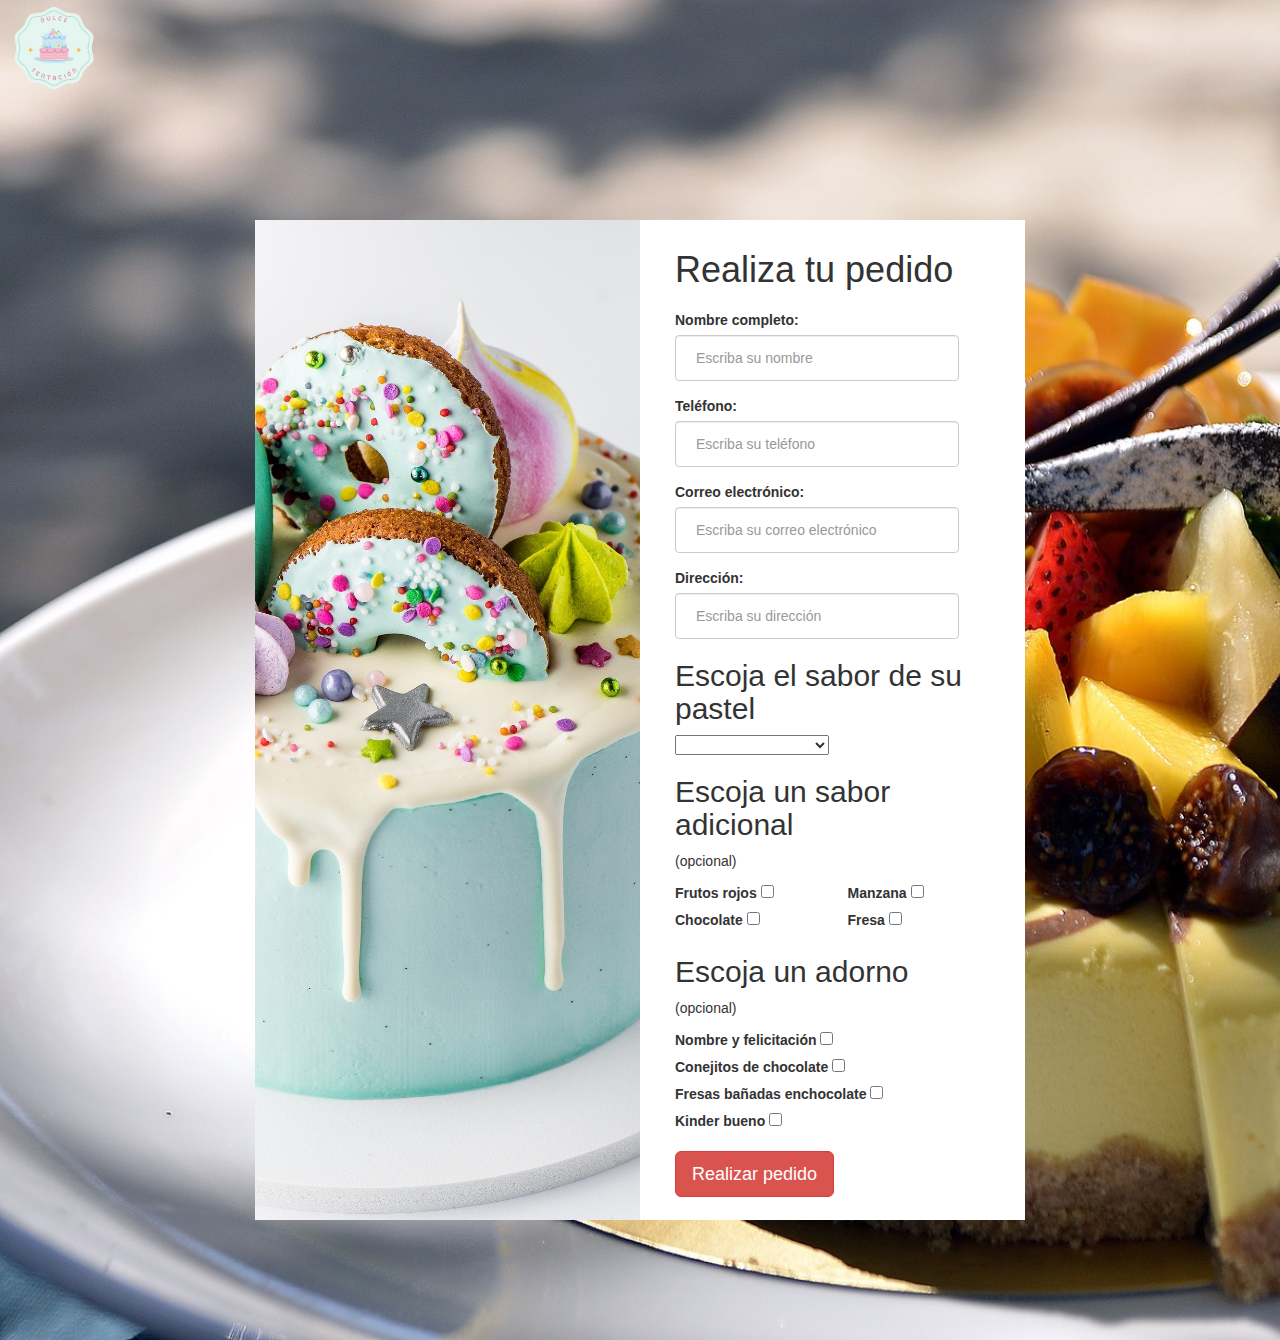
<file: pedidos/index.html>
<!DOCTYPE html>
<html>

<head>
    <!--FAV-ICON-->
    <link  rel="icon"   href="logo.png" type="image/png"/>
    <meta name="viewport" content="width=device-width, initial-scale=1">
    <meta charset="utf-8">
    <title>Pedidos</title>
    <link rel="stylesheet" href="http://maxcdn.bootstrapcdn.com/bootstrap/3.3.7/css/bootstrap.min.css">
    <link rel="stylesheet" type="text/css" href="styles.css">
</head>

<body>
    <div><a href="../index.html" ><img src="logo.png" width="100"></a>
    <div class="container" id="registration-form">
        <div class="image"></div>
        <div class="frm">
            <h1>Realiza tu pedido</h1>
            <form>
                <div class="form-group">
                    <label for="username">Nombre completo:</label>
                    <input type="text" class="form-control" id="username" placeholder="Escriba su nombre">
                </div>
                <div class="form-group">
                    <label for="phone">Teléfono:</label>
                    <input type="phone" class="form-control" id="phone" placeholder="Escriba su teléfono">
                </div>
                <div class="form-group">
                    <label for="email">Correo electrónico:</label>
                    <input type="email" class="form-control" id="email" placeholder="Escriba su correo electrónico">
                </div>
                <div class="form-group">
                    <label for="adress">Dirección:</label>
                    <input type="address" class="form-control" id="adress" placeholder="Escriba su dirección">
                </div>
                <div class="form-group">
                    <h2>Escoja el sabor de su pastel</h2> 
                    <select name="pastel">
                        <option value="0"></option>
                        <option value="1">Pastel de frutos rojos</option>
                        <option value="2">Pastel de chocolate</option>
                        <option value="3">Pastel de fresa</option>
                        <option value="4">Pay de manzana</option>
                    </select>
                </div>
                <div class="form-group">
                    <h2>Escoja un sabor adicional</h2>
                    <p>(opcional)</p>
                    <div class="row">
                    <div class="col-sm-6">
                        <label for="adress">Frutos rojos</label>
                        <input type="checkbox">
                        <label for="adress">Chocolate</label>
                        <input type="checkbox">
                    </div>
                    <div class="col-lg-4">
                        <label for="adress">Manzana</label>
                        <input type="checkbox">
                        <label for="adress">Fresa</label>
                        <input type="checkbox">
                    </div>
                    </div>
                </div>
                <div class="form-group">
                    <h2>Escoja un adorno</h2> 
                    <p>(opcional)</p>
                    <div class="row">
                    <div class="col-sm-8">
                        <label for="adress">Nombre y felicitación</label>
                        <input type="checkbox">
                        <label for="adress">Conejitos de chocolate</label>
                        <input type="checkbox">
                        </div>
                        <div class="col-sm-10">
                        <label for="adress">Fresas bañadas enchocolate</label>
                        <input type="checkbox">
                        <label for="adress">Kinder bueno</label>
                        <input type="checkbox">
                        </div>
                    </div>
                </div>
                <div class="form-group">
                    <button type="submit" class="btn btn-danger btn-lg">Realizar pedido</button>
                </div>
            </form>
        </div>
    </div>
</body>

</html>
</file>
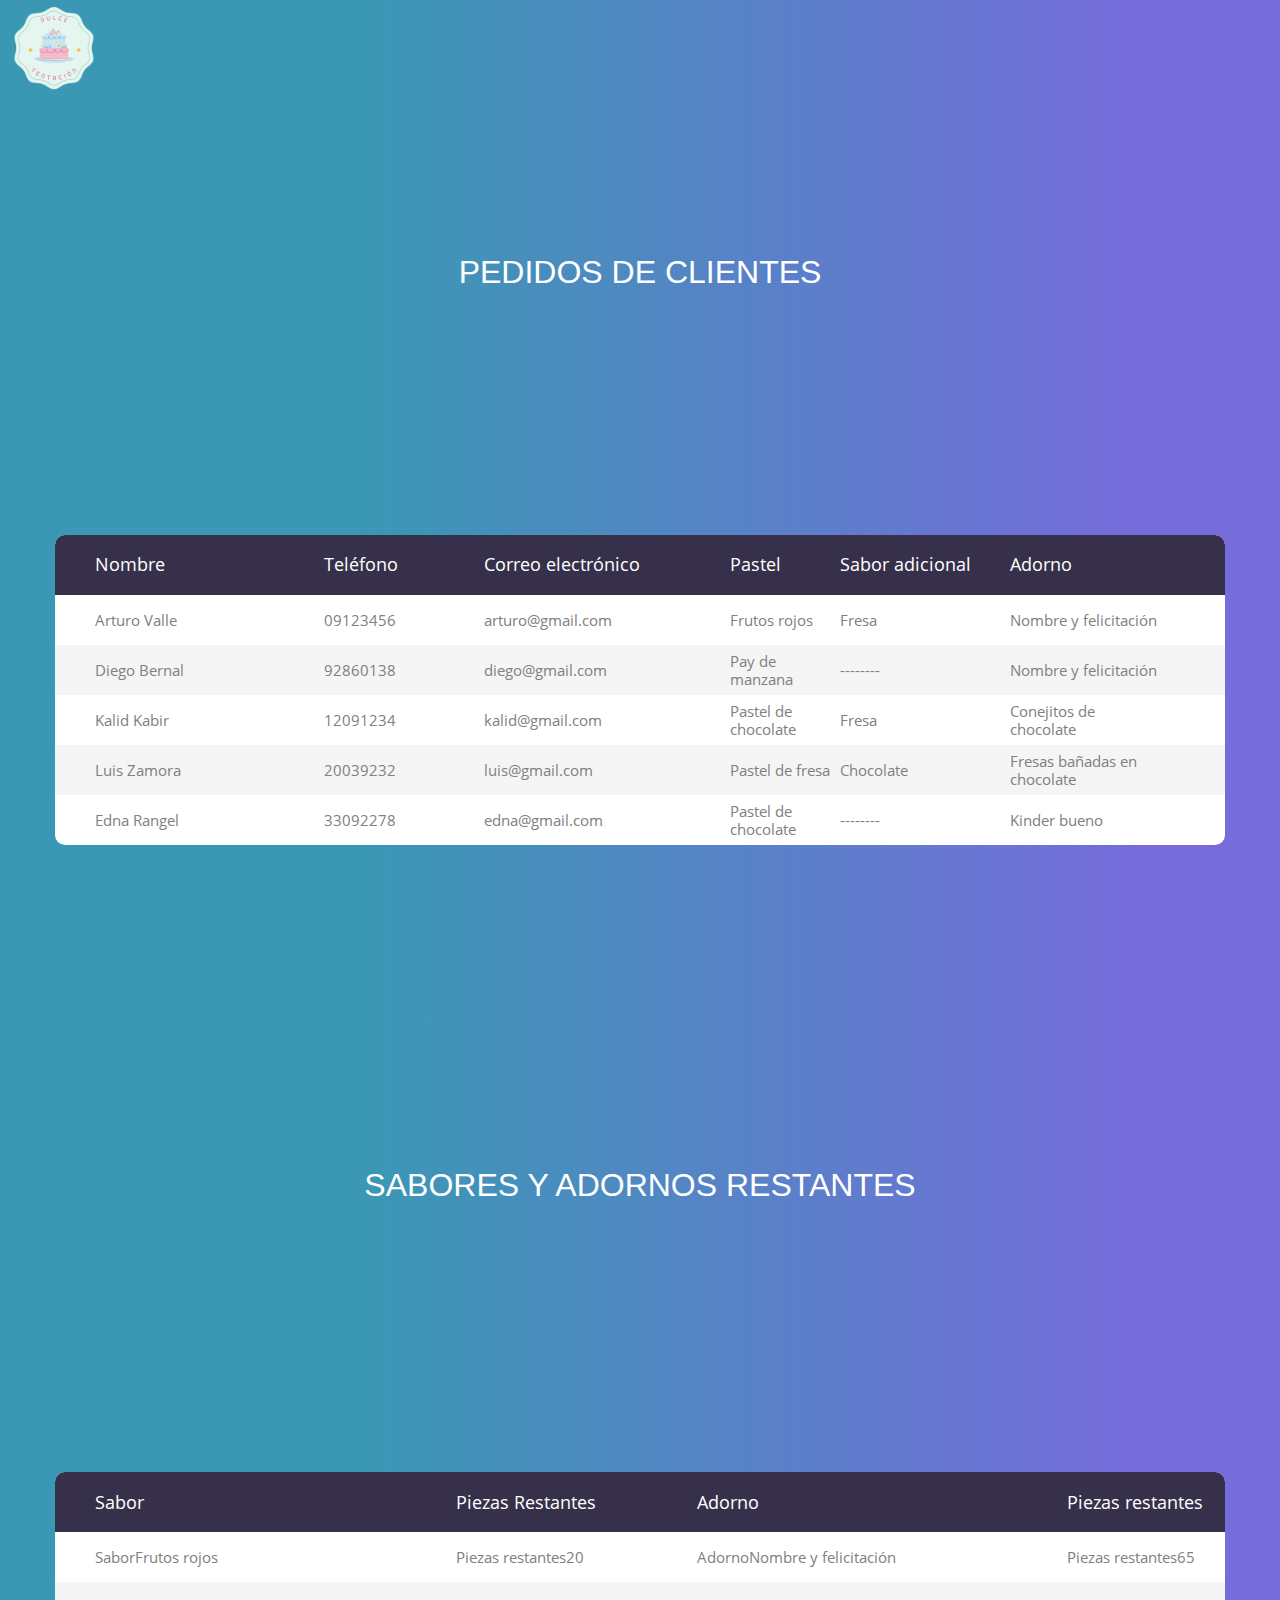
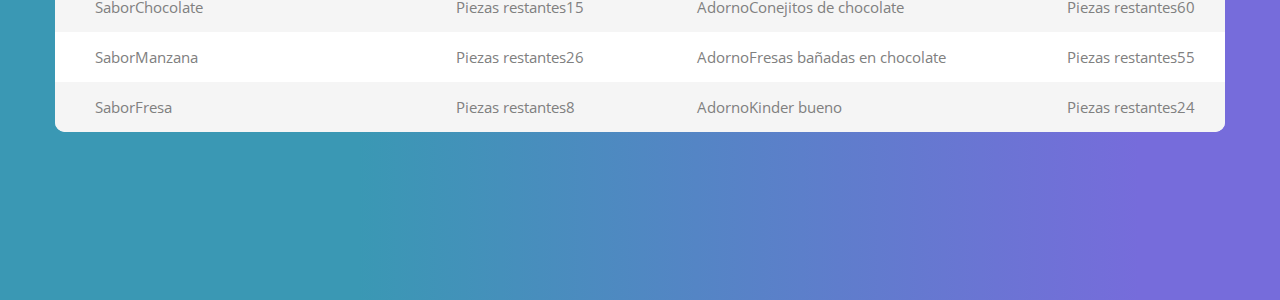
<file: pastelero/pastelero.html>
<!DOCTYPE html>
<html lang="es">
<head>
	<title>Pastelero</title>
	<meta charset="UTF-8">
	<meta name="viewport" content="width=device-width, initial-scale=1">
<!--===============================================================================================-->	
	<link  rel="icon"   href="../img/logo.png" type="image/png" />
<!--===============================================================================================-->
	<link rel="stylesheet" type="text/css" href="vendor/bootstrap/css/bootstrap.min.css">
<!--===============================================================================================-->
	<link rel="stylesheet" type="text/css" href="fonts/font-awesome-4.7.0/css/font-awesome.min.css">
<!--===============================================================================================-->
	<link rel="stylesheet" type="text/css" href="vendor/animate/animate.css">
<!--===============================================================================================-->
	<link rel="stylesheet" type="text/css" href="vendor/select2/select2.min.css">
<!--===============================================================================================-->
	<link rel="stylesheet" type="text/css" href="vendor/perfect-scrollbar/perfect-scrollbar.css">
<!--===============================================================================================-->
	<link rel="stylesheet" type="text/css" href="css/util.css">
	<link rel="stylesheet" type="text/css" href="css/main.css">
<!--===============================================================================================-->
</head>
<body>
	<div class="limiter">
		<div class="background-logo"><a href="../index.html" ><img src="../img/logo.png" width="100"></a>
		</div>
		<div class="container-table100">
			<h2>PEDIDOS DE CLIENTES</h2>
			<hr>
			<div class="wrap-table100">
				<div class="table100">
					
					<table>
						<thead>
							<tr class="table100-head">
								<th class="column1">Nombre</th>
								<th class="column2">Teléfono</th>
								<th class="column3">Correo electrónico</th>
								<th class="column4">Pastel</th>
								<th class="column5">Sabor adicional</th>
								<th class="column6">Adorno</th>
							</tr>
						</thead>
						<tbody>
								<tr>
									<td class="column1">Arturo Valle</td>
									<td class="column2">09123456</td>
									<td class="column3">arturo@gmail.com</td>
									<td class="column4">Frutos rojos</td>
									<td class="column5">Fresa</td>
									<td class="column6">Nombre y felicitación</td>
								</tr>
								<tr>
									<td class="column1">Diego Bernal</td>
									<td class="column2">92860138</td>
									<td class="column3">diego@gmail.com</td>
									<td class="column4">Pay de manzana</td>
									<td class="column5">--------</td>
									<td class="column6">Nombre y felicitación</td>
								</tr>
								<tr>
									<td class="column1">Kalid Kabir</td>
									<td class="column2">12091234</td>
									<td class="column3">kalid@gmail.com</td>
									<td class="column4">Pastel de chocolate</td>
									<td class="column5">Fresa</td>
									<td class="column6">Conejitos de chocolate</td>
								</tr>
								<tr>
									<td class="column1">Luis Zamora</td>
									<td class="column2">20039232</td>
									<td class="column3">luis@gmail.com</td>
									<td class="column4">Pastel de fresa</td>
									<td class="column5">Chocolate</td>
									<td class="column6">Fresas bañadas en chocolate</td>
								</tr>
								<tr>
									<td class="column1">Edna Rangel</td>
									<td class="column2">33092278</td>
									<td class="column3">edna@gmail.com</td>
									<td class="column4">Pastel de chocolate</td>
									<td class="column5">--------</td>
									<td class="column6">Kinder bueno</td>
								</tr>		
						</tbody>
					</table>
				</div>
			</div>
		</div>
	</div>

	<div class="limiter">
		<div class="container-table100">
			<h2>SABORES Y ADORNOS RESTANTES</h2>
			<div class="wrap-table100">
				<div class="table100">
					
					<table>
						<thead>
							<tr class="table100-head">
								<th class="column1">Sabor</th>
								<th class="column2">Piezas Restantes</th>
								<th class="column3">Adorno</th>
								<th class="column4">Piezas restantes</th>
							</tr>
						</thead>
						<tbody class="tabla2">
								<tr class="table2">
									<td class="column1">Frutos rojos</td>
									<td class="column2">20</td>
									<td class="column3">Nombre y felicitación</td>
									<td class="column4">65</td>
									
								</tr>
								<tr class="table2">
									<td class="column1">Chocolate</td>
									<td class="column2">15</td>
									<td class="column3">Conejitos de chocolate</td>
									<td class="column4">60</td>
									
								</tr>
								<tr class="table2">
									<td class="column1">Manzana</td>
									<td class="column2">26</td>
									<td class="column3">Fresas bañadas en chocolate</td>
									<td class="column4">55</td>
									
								</tr>
								<tr class="table2">
									<td class="column1">Fresa</td>
									<td class="column2">8</td>
									<td class="column3">Kinder bueno</td>
									<td class="column4">24</td>
									
								</tr>		
						</tbody>
					</table>
				</div>
			</div>
		</div>
	</div>
	

<!--===============================================================================================-->	
	<script src="vendor/jquery/jquery-3.2.1.min.js"></script>
<!--===============================================================================================-->
	<script src="vendor/bootstrap/js/popper.js"></script>
	<script src="vendor/bootstrap/js/bootstrap.min.js"></script>
<!--===============================================================================================-->
	<script src="vendor/select2/select2.min.js"></script>
<!--===============================================================================================-->
	<script src="js/main.js"></script>

</body>
</html>
</file>
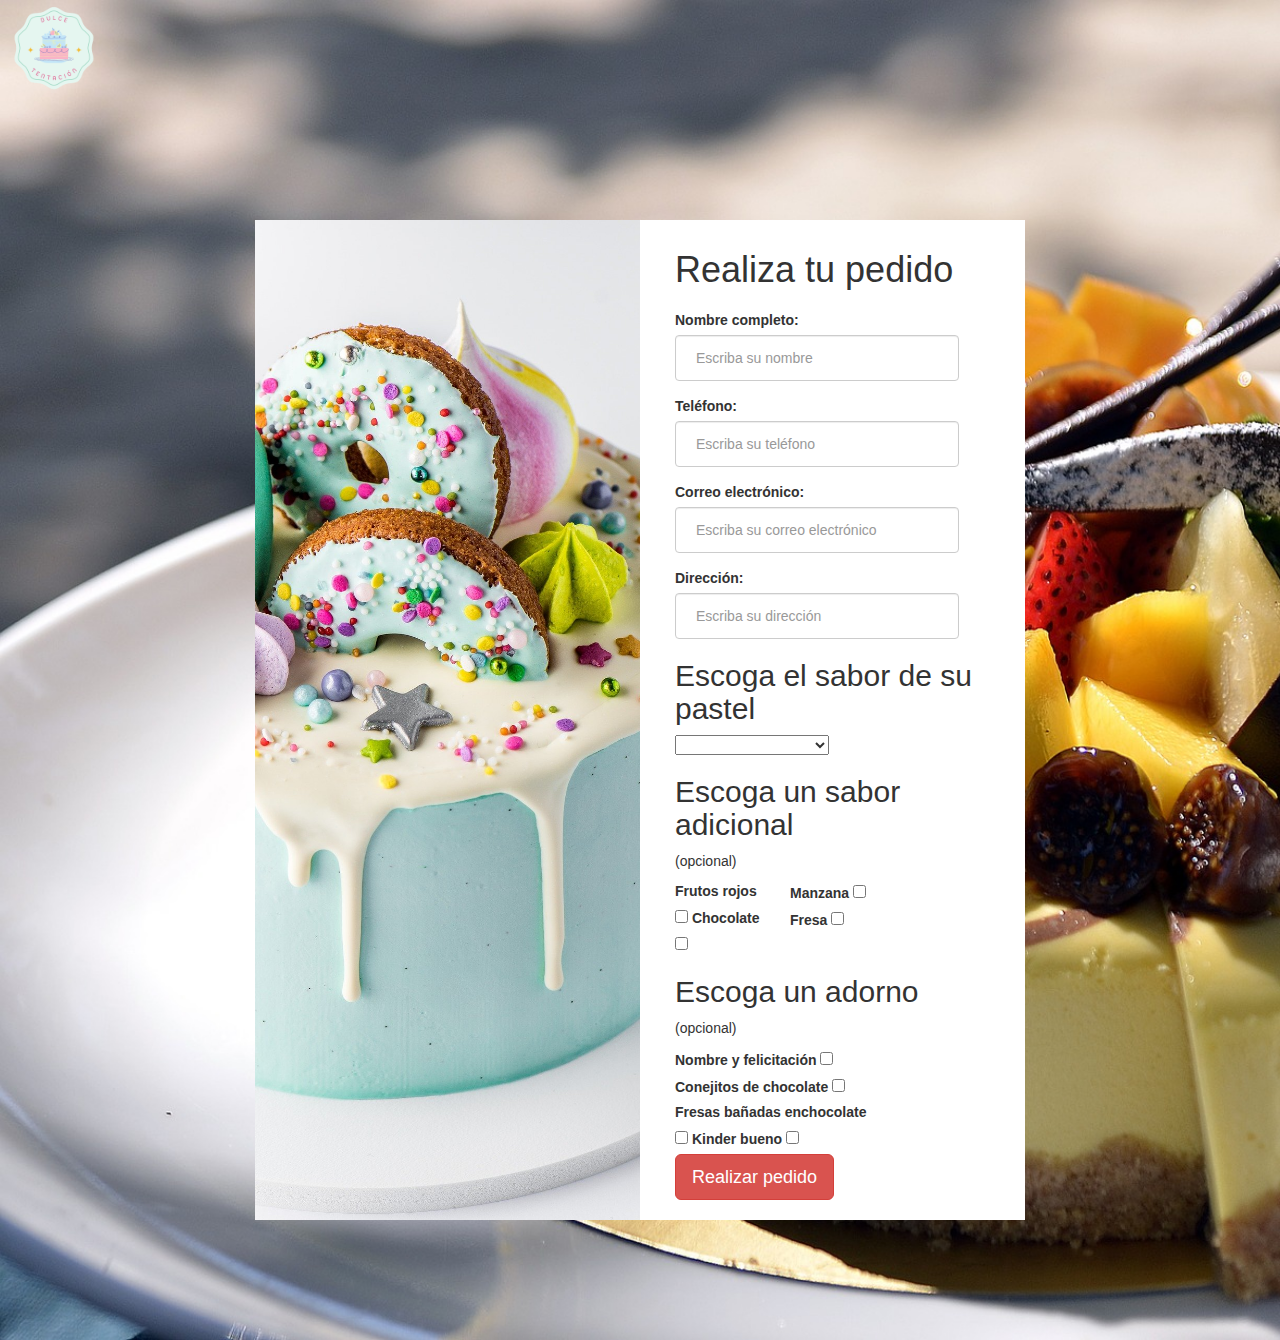
<file: pedidos/pedidos.html>
<!DOCTYPE html>
<html lang="es">

<head>
    <!--FAV-ICON-->
    <link  rel="icon"   href="logo.png" type="image/png" />
    <meta name="viewport" content="width=device-width, initial-scale=1">
    <meta charset="utf-8">
    <title>Pedidos</title>
    <link rel="stylesheet" href="http://maxcdn.bootstrapcdn.com/bootstrap/3.3.7/css/bootstrap.min.css">
    <link rel="stylesheet" type="text/css" href="styles.css">
</head>

<body>
    <div><a href="../index.html" ><img src="logo.png" width="100"></a>
    </div>
    <div class="container" id="registration-form">
        <div class="image"></div>
        <div class="frm">
            <h1>Realiza tu pedido</h1>
            <form>
                <div class="form-group">
                    <label for="username">Nombre completo:</label>
                    <input type="text" class="form-control" id="username" placeholder="Escriba su nombre">
                </div>
                <div class="form-group">
                    <label for="phone">Teléfono:</label>
                    <input type="phone" class="form-control" id="phone" placeholder="Escriba su teléfono">
                </div>
                <div class="form-group">
                    <label for="email">Correo electrónico:</label>
                    <input type="email" class="form-control" id="email" placeholder="Escriba su correo electrónico">
                </div>
                <div class="form-group">
                    <label for="adress">Dirección:</label>
                    <input type="address" class="form-control" id="adress" placeholder="Escriba su dirección">
                </div>
                <h2>Escoga el sabor de su pastel</h2>  
                <div class="form-group">
                    <select name="pastel">
                        <option value="0"></option>
                        <option value="1">Pastel de frutos rojos</option>
                        <option value="2">Pastel de chocolate</option>
                        <option value="3">Pastel de fresa</option>
                        <option value="4">Pay de manzana</option>
                    </select>
                </div>  
                <h2>Escoga un sabor adicional</h2> 
                <p>(opcional)</p>
                <div class="row">
                    <div class="col-sm-4">
                    <label for="adress">Frutos rojos</label>
                    <input type="checkbox">
                    <label for="adress">Chocolate</label>
                    <input type="checkbox">
                    </div>
                    <div class="col-lg-4">
                    <label for="adress">Manzana</label>
                    <input type="checkbox">
                    <label for="adress">Fresa</label>
                    <input type="checkbox">
                    </div>
            </div>
            <h2>Escoga un adorno</h2> 
                <p>(opcional)</p>
                <div class="row">
                    <div class="col-sm-7">
                    <label for="adress">Nombre y felicitación</label>
                    <input type="checkbox">
                    <label for="adress">Conejitos de chocolate</label>
                    <input type="checkbox">
                    </div>
                    <div class="col-sm-8">
                    <label for="adress">Fresas bañadas enchocolate</label>
                    <input type="checkbox">
                    <label for="adress">Kinder bueno</label>
                    <input type="checkbox">
                    </div>
                </div>
                <div class="button">
                    <button type="submit" class="btn btn-danger btn-lg">Realizar pedido</button>
                </div>
            </form>
        </div>
    </div>
</body>

</html>
</file>
<file: pedidos/styles.css>
html{
    background: url("background.jpg") no-repeat;
	background-size: cover;
    min-height: 100%;
}

body{
	background-color: transparent;
}

#registration-form{
	max-width: 800px;
	margin: 120px auto;
}

#registration-form .image{
	float:left;
	background-image: url("desk.jpg");
	height: 1000px;
	width: 50%;
	background-size: cover;
	background-position: 25%;
}

#registration-form .frm{
	float:right;
	height: 1000px;
    width: 50%;
    min-width: 250px;
    padding: 0 35px;
    background-size: 100% 100%;
    background-color: white;
}

#registration-form h1{
	margin-top: 30px;
	margin-bottom: 20px;
}

#registration-form .form-control{
	width: 90%;
	padding: 12px 20px;
	height: auto;
}

@media screen and (max-width: 700px){
	#registration-form .image{
		width: 30%;
	    background-position: 60%;
	}

	#registration-form .frm{
		width: 70%;
	}

	#registration-form .form-control{
		width: 100%;
	}
}

@media screen and (max-width: 500px){
	#registration-form .image{
		display: none;
	}

	#registration-form .frm{
		width: 100%;
	}

	#registration-form h1{
		text-align: center;
	}

	#registration-form .btn{
		width: 100%;
		margin-top: 20px;
	}
}
</file>
<file: pastelero/vendor/perfect-scrollbar/perfect-scrollbar.css>
/*
 * Container style
 */
.ps {
  overflow: hidden !important;
  overflow-anchor: none;
  -ms-overflow-style: none;
  touch-action: auto;
  -ms-touch-action: auto;
}

/*
 * Scrollbar rail styles
 */
.ps__rail-x {
  display: none;
  opacity: 0;
  transition: background-color .2s linear, opacity .2s linear;
  -webkit-transition: background-color .2s linear, opacity .2s linear;
  height: 15px;
  /* there must be 'bottom' or 'top' for ps__rail-x */
  bottom: 0px;
  /* please don't change 'position' */
  position: absolute;
}

.ps__rail-y {
  display: none;
  opacity: 0;
  transition: background-color .2s linear, opacity .2s linear;
  -webkit-transition: background-color .2s linear, opacity .2s linear;
  width: 15px;
  /* there must be 'right' or 'left' for ps__rail-y */
  right: 0;
  /* please don't change 'position' */
  position: absolute;
}

.ps--active-x > .ps__rail-x,
.ps--active-y > .ps__rail-y {
  display: block;
  background-color: transparent;
}

.ps:hover > .ps__rail-x,
.ps:hover > .ps__rail-y,
.ps--focus > .ps__rail-x,
.ps--focus > .ps__rail-y,
.ps--scrolling-x > .ps__rail-x,
.ps--scrolling-y > .ps__rail-y {
  opacity: 0.6;
}

.ps__rail-x:hover,
.ps__rail-y:hover,
.ps__rail-x:focus,
.ps__rail-y:focus {
  background-color: #eee;
  opacity: 0.9;
}

/*
 * Scrollbar thumb styles
 */
.ps__thumb-x {
  background-color: #aaa;
  border-radius: 6px;
  transition: background-color .2s linear, height .2s ease-in-out;
  -webkit-transition: background-color .2s linear, height .2s ease-in-out;
  height: 6px;
  /* there must be 'bottom' for ps__thumb-x */
  bottom: 2px;
  /* please don't change 'position' */
  position: absolute;
}

.ps__thumb-y {
  background-color: #aaa;
  border-radius: 6px;
  transition: background-color .2s linear, width .2s ease-in-out;
  -webkit-transition: background-color .2s linear, width .2s ease-in-out;
  width: 6px;
  /* there must be 'right' for ps__thumb-y */
  right: 2px;
  /* please don't change 'position' */
  position: absolute;
}

.ps__rail-x:hover > .ps__thumb-x,
.ps__rail-x:focus > .ps__thumb-x {
  background-color: #999;
  height: 11px;
}

.ps__rail-y:hover > .ps__thumb-y,
.ps__rail-y:focus > .ps__thumb-y {
  background-color: #999;
  width: 11px;
}

/* MS supports */
@supports (-ms-overflow-style: none) {
  .ps {
    overflow: auto !important;
  }
}

@media screen and (-ms-high-contrast: active), (-ms-high-contrast: none) {
  .ps {
    overflow: auto !important;
  }
}
</file>
<file: pastelero/css/util.css>
/*[ FONT SIZE ]
///////////////////////////////////////////////////////////
*/
.fs-1 {font-size: 1px;}
.fs-2 {font-size: 2px;}
.fs-3 {font-size: 3px;}
.fs-4 {font-size: 4px;}
.fs-5 {font-size: 5px;}
.fs-6 {font-size: 6px;}
.fs-7 {font-size: 7px;}
.fs-8 {font-size: 8px;}
.fs-9 {font-size: 9px;}
.fs-10 {font-size: 10px;}
.fs-11 {font-size: 11px;}
.fs-12 {font-size: 12px;}
.fs-13 {font-size: 13px;}
.fs-14 {font-size: 14px;}
.fs-15 {font-size: 15px;}
.fs-16 {font-size: 16px;}
.fs-17 {font-size: 17px;}
.fs-18 {font-size: 18px;}
.fs-19 {font-size: 19px;}
.fs-20 {font-size: 20px;}
.fs-21 {font-size: 21px;}
.fs-22 {font-size: 22px;}
.fs-23 {font-size: 23px;}
.fs-24 {font-size: 24px;}
.fs-25 {font-size: 25px;}
.fs-26 {font-size: 26px;}
.fs-27 {font-size: 27px;}
.fs-28 {font-size: 28px;}
.fs-29 {font-size: 29px;}
.fs-30 {font-size: 30px;}
.fs-31 {font-size: 31px;}
.fs-32 {font-size: 32px;}
.fs-33 {font-size: 33px;}
.fs-34 {font-size: 34px;}
.fs-35 {font-size: 35px;}
.fs-36 {font-size: 36px;}
.fs-37 {font-size: 37px;}
.fs-38 {font-size: 38px;}
.fs-39 {font-size: 39px;}
.fs-40 {font-size: 40px;}
.fs-41 {font-size: 41px;}
.fs-42 {font-size: 42px;}
.fs-43 {font-size: 43px;}
.fs-44 {font-size: 44px;}
.fs-45 {font-size: 45px;}
.fs-46 {font-size: 46px;}
.fs-47 {font-size: 47px;}
.fs-48 {font-size: 48px;}
.fs-49 {font-size: 49px;}
.fs-50 {font-size: 50px;}
.fs-51 {font-size: 51px;}
.fs-52 {font-size: 52px;}
.fs-53 {font-size: 53px;}
.fs-54 {font-size: 54px;}
.fs-55 {font-size: 55px;}
.fs-56 {font-size: 56px;}
.fs-57 {font-size: 57px;}
.fs-58 {font-size: 58px;}
.fs-59 {font-size: 59px;}
.fs-60 {font-size: 60px;}
.fs-61 {font-size: 61px;}
.fs-62 {font-size: 62px;}
.fs-63 {font-size: 63px;}
.fs-64 {font-size: 64px;}
.fs-65 {font-size: 65px;}
.fs-66 {font-size: 66px;}
.fs-67 {font-size: 67px;}
.fs-68 {font-size: 68px;}
.fs-69 {font-size: 69px;}
.fs-70 {font-size: 70px;}
.fs-71 {font-size: 71px;}
.fs-72 {font-size: 72px;}
.fs-73 {font-size: 73px;}
.fs-74 {font-size: 74px;}
.fs-75 {font-size: 75px;}
.fs-76 {font-size: 76px;}
.fs-77 {font-size: 77px;}
.fs-78 {font-size: 78px;}
.fs-79 {font-size: 79px;}
.fs-80 {font-size: 80px;}
.fs-81 {font-size: 81px;}
.fs-82 {font-size: 82px;}
.fs-83 {font-size: 83px;}
.fs-84 {font-size: 84px;}
.fs-85 {font-size: 85px;}
.fs-86 {font-size: 86px;}
.fs-87 {font-size: 87px;}
.fs-88 {font-size: 88px;}
.fs-89 {font-size: 89px;}
.fs-90 {font-size: 90px;}
.fs-91 {font-size: 91px;}
.fs-92 {font-size: 92px;}
.fs-93 {font-size: 93px;}
.fs-94 {font-size: 94px;}
.fs-95 {font-size: 95px;}
.fs-96 {font-size: 96px;}
.fs-97 {font-size: 97px;}
.fs-98 {font-size: 98px;}
.fs-99 {font-size: 99px;}
.fs-100 {font-size: 100px;}
.fs-101 {font-size: 101px;}
.fs-102 {font-size: 102px;}
.fs-103 {font-size: 103px;}
.fs-104 {font-size: 104px;}
.fs-105 {font-size: 105px;}
.fs-106 {font-size: 106px;}
.fs-107 {font-size: 107px;}
.fs-108 {font-size: 108px;}
.fs-109 {font-size: 109px;}
.fs-110 {font-size: 110px;}
.fs-111 {font-size: 111px;}
.fs-112 {font-size: 112px;}
.fs-113 {font-size: 113px;}
.fs-114 {font-size: 114px;}
.fs-115 {font-size: 115px;}
.fs-116 {font-size: 116px;}
.fs-117 {font-size: 117px;}
.fs-118 {font-size: 118px;}
.fs-119 {font-size: 119px;}
.fs-120 {font-size: 120px;}
.fs-121 {font-size: 121px;}
.fs-122 {font-size: 122px;}
.fs-123 {font-size: 123px;}
.fs-124 {font-size: 124px;}
.fs-125 {font-size: 125px;}
.fs-126 {font-size: 126px;}
.fs-127 {font-size: 127px;}
.fs-128 {font-size: 128px;}
.fs-129 {font-size: 129px;}
.fs-130 {font-size: 130px;}
.fs-131 {font-size: 131px;}
.fs-132 {font-size: 132px;}
.fs-133 {font-size: 133px;}
.fs-134 {font-size: 134px;}
.fs-135 {font-size: 135px;}
.fs-136 {font-size: 136px;}
.fs-137 {font-size: 137px;}
.fs-138 {font-size: 138px;}
.fs-139 {font-size: 139px;}
.fs-140 {font-size: 140px;}
.fs-141 {font-size: 141px;}
.fs-142 {font-size: 142px;}
.fs-143 {font-size: 143px;}
.fs-144 {font-size: 144px;}
.fs-145 {font-size: 145px;}
.fs-146 {font-size: 146px;}
.fs-147 {font-size: 147px;}
.fs-148 {font-size: 148px;}
.fs-149 {font-size: 149px;}
.fs-150 {font-size: 150px;}
.fs-151 {font-size: 151px;}
.fs-152 {font-size: 152px;}
.fs-153 {font-size: 153px;}
.fs-154 {font-size: 154px;}
.fs-155 {font-size: 155px;}
.fs-156 {font-size: 156px;}
.fs-157 {font-size: 157px;}
.fs-158 {font-size: 158px;}
.fs-159 {font-size: 159px;}
.fs-160 {font-size: 160px;}
.fs-161 {font-size: 161px;}
.fs-162 {font-size: 162px;}
.fs-163 {font-size: 163px;}
.fs-164 {font-size: 164px;}
.fs-165 {font-size: 165px;}
.fs-166 {font-size: 166px;}
.fs-167 {font-size: 167px;}
.fs-168 {font-size: 168px;}
.fs-169 {font-size: 169px;}
.fs-170 {font-size: 170px;}
.fs-171 {font-size: 171px;}
.fs-172 {font-size: 172px;}
.fs-173 {font-size: 173px;}
.fs-174 {font-size: 174px;}
.fs-175 {font-size: 175px;}
.fs-176 {font-size: 176px;}
.fs-177 {font-size: 177px;}
.fs-178 {font-size: 178px;}
.fs-179 {font-size: 179px;}
.fs-180 {font-size: 180px;}
.fs-181 {font-size: 181px;}
.fs-182 {font-size: 182px;}
.fs-183 {font-size: 183px;}
.fs-184 {font-size: 184px;}
.fs-185 {font-size: 185px;}
.fs-186 {font-size: 186px;}
.fs-187 {font-size: 187px;}
.fs-188 {font-size: 188px;}
.fs-189 {font-size: 189px;}
.fs-190 {font-size: 190px;}
.fs-191 {font-size: 191px;}
.fs-192 {font-size: 192px;}
.fs-193 {font-size: 193px;}
.fs-194 {font-size: 194px;}
.fs-195 {font-size: 195px;}
.fs-196 {font-size: 196px;}
.fs-197 {font-size: 197px;}
.fs-198 {font-size: 198px;}
.fs-199 {font-size: 199px;}
.fs-200 {font-size: 200px;}

/*[ PADDING ]
///////////////////////////////////////////////////////////
*/
.p-t-0 {padding-top: 0px;}
.p-t-1 {padding-top: 1px;}
.p-t-2 {padding-top: 2px;}
.p-t-3 {padding-top: 3px;}
.p-t-4 {padding-top: 4px;}
.p-t-5 {padding-top: 5px;}
.p-t-6 {padding-top: 6px;}
.p-t-7 {padding-top: 7px;}
.p-t-8 {padding-top: 8px;}
.p-t-9 {padding-top: 9px;}
.p-t-10 {padding-top: 10px;}
.p-t-11 {padding-top: 11px;}
.p-t-12 {padding-top: 12px;}
.p-t-13 {padding-top: 13px;}
.p-t-14 {padding-top: 14px;}
.p-t-15 {padding-top: 15px;}
.p-t-16 {padding-top: 16px;}
.p-t-17 {padding-top: 17px;}
.p-t-18 {padding-top: 18px;}
.p-t-19 {padding-top: 19px;}
.p-t-20 {padding-top: 20px;}
.p-t-21 {padding-top: 21px;}
.p-t-22 {padding-top: 22px;}
.p-t-23 {padding-top: 23px;}
.p-t-24 {padding-top: 24px;}
.p-t-25 {padding-top: 25px;}
.p-t-26 {padding-top: 26px;}
.p-t-27 {padding-top: 27px;}
.p-t-28 {padding-top: 28px;}
.p-t-29 {padding-top: 29px;}
.p-t-30 {padding-top: 30px;}
.p-t-31 {padding-top: 31px;}
.p-t-32 {padding-top: 32px;}
.p-t-33 {padding-top: 33px;}
.p-t-34 {padding-top: 34px;}
.p-t-35 {padding-top: 35px;}
.p-t-36 {padding-top: 36px;}
.p-t-37 {padding-top: 37px;}
.p-t-38 {padding-top: 38px;}
.p-t-39 {padding-top: 39px;}
.p-t-40 {padding-top: 40px;}
.p-t-41 {padding-top: 41px;}
.p-t-42 {padding-top: 42px;}
.p-t-43 {padding-top: 43px;}
.p-t-44 {padding-top: 44px;}
.p-t-45 {padding-top: 45px;}
.p-t-46 {padding-top: 46px;}
.p-t-47 {padding-top: 47px;}
.p-t-48 {padding-top: 48px;}
.p-t-49 {padding-top: 49px;}
.p-t-50 {padding-top: 50px;}
.p-t-51 {padding-top: 51px;}
.p-t-52 {padding-top: 52px;}
.p-t-53 {padding-top: 53px;}
.p-t-54 {padding-top: 54px;}
.p-t-55 {padding-top: 55px;}
.p-t-56 {padding-top: 56px;}
.p-t-57 {padding-top: 57px;}
.p-t-58 {padding-top: 58px;}
.p-t-59 {padding-top: 59px;}
.p-t-60 {padding-top: 60px;}
.p-t-61 {padding-top: 61px;}
.p-t-62 {padding-top: 62px;}
.p-t-63 {padding-top: 63px;}
.p-t-64 {padding-top: 64px;}
.p-t-65 {padding-top: 65px;}
.p-t-66 {padding-top: 66px;}
.p-t-67 {padding-top: 67px;}
.p-t-68 {padding-top: 68px;}
.p-t-69 {padding-top: 69px;}
.p-t-70 {padding-top: 70px;}
.p-t-71 {padding-top: 71px;}
.p-t-72 {padding-top: 72px;}
.p-t-73 {padding-top: 73px;}
.p-t-74 {padding-top: 74px;}
.p-t-75 {padding-top: 75px;}
.p-t-76 {padding-top: 76px;}
.p-t-77 {padding-top: 77px;}
.p-t-78 {padding-top: 78px;}
.p-t-79 {padding-top: 79px;}
.p-t-80 {padding-top: 80px;}
.p-t-81 {padding-top: 81px;}
.p-t-82 {padding-top: 82px;}
.p-t-83 {padding-top: 83px;}
.p-t-84 {padding-top: 84px;}
.p-t-85 {padding-top: 85px;}
.p-t-86 {padding-top: 86px;}
.p-t-87 {padding-top: 87px;}
.p-t-88 {padding-top: 88px;}
.p-t-89 {padding-top: 89px;}
.p-t-90 {padding-top: 90px;}
.p-t-91 {padding-top: 91px;}
.p-t-92 {padding-top: 92px;}
.p-t-93 {padding-top: 93px;}
.p-t-94 {padding-top: 94px;}
.p-t-95 {padding-top: 95px;}
.p-t-96 {padding-top: 96px;}
.p-t-97 {padding-top: 97px;}
.p-t-98 {padding-top: 98px;}
.p-t-99 {padding-top: 99px;}
.p-t-100 {padding-top: 100px;}
.p-t-101 {padding-top: 101px;}
.p-t-102 {padding-top: 102px;}
.p-t-103 {padding-top: 103px;}
.p-t-104 {padding-top: 104px;}
.p-t-105 {padding-top: 105px;}
.p-t-106 {padding-top: 106px;}
.p-t-107 {padding-top: 107px;}
.p-t-108 {padding-top: 108px;}
.p-t-109 {padding-top: 109px;}
.p-t-110 {padding-top: 110px;}
.p-t-111 {padding-top: 111px;}
.p-t-112 {padding-top: 112px;}
.p-t-113 {padding-top: 113px;}
.p-t-114 {padding-top: 114px;}
.p-t-115 {padding-top: 115px;}
.p-t-116 {padding-top: 116px;}
.p-t-117 {padding-top: 117px;}
.p-t-118 {padding-top: 118px;}
.p-t-119 {padding-top: 119px;}
.p-t-120 {padding-top: 120px;}
.p-t-121 {padding-top: 121px;}
.p-t-122 {padding-top: 122px;}
.p-t-123 {padding-top: 123px;}
.p-t-124 {padding-top: 124px;}
.p-t-125 {padding-top: 125px;}
.p-t-126 {padding-top: 126px;}
.p-t-127 {padding-top: 127px;}
.p-t-128 {padding-top: 128px;}
.p-t-129 {padding-top: 129px;}
.p-t-130 {padding-top: 130px;}
.p-t-131 {padding-top: 131px;}
.p-t-132 {padding-top: 132px;}
.p-t-133 {padding-top: 133px;}
.p-t-134 {padding-top: 134px;}
.p-t-135 {padding-top: 135px;}
.p-t-136 {padding-top: 136px;}
.p-t-137 {padding-top: 137px;}
.p-t-138 {padding-top: 138px;}
.p-t-139 {padding-top: 139px;}
.p-t-140 {padding-top: 140px;}
.p-t-141 {padding-top: 141px;}
.p-t-142 {padding-top: 142px;}
.p-t-143 {padding-top: 143px;}
.p-t-144 {padding-top: 144px;}
.p-t-145 {padding-top: 145px;}
.p-t-146 {padding-top: 146px;}
.p-t-147 {padding-top: 147px;}
.p-t-148 {padding-top: 148px;}
.p-t-149 {padding-top: 149px;}
.p-t-150 {padding-top: 150px;}
.p-t-151 {padding-top: 151px;}
.p-t-152 {padding-top: 152px;}
.p-t-153 {padding-top: 153px;}
.p-t-154 {padding-top: 154px;}
.p-t-155 {padding-top: 155px;}
.p-t-156 {padding-top: 156px;}
.p-t-157 {padding-top: 157px;}
.p-t-158 {padding-top: 158px;}
.p-t-159 {padding-top: 159px;}
.p-t-160 {padding-top: 160px;}
.p-t-161 {padding-top: 161px;}
.p-t-162 {padding-top: 162px;}
.p-t-163 {padding-top: 163px;}
.p-t-164 {padding-top: 164px;}
.p-t-165 {padding-top: 165px;}
.p-t-166 {padding-top: 166px;}
.p-t-167 {padding-top: 167px;}
.p-t-168 {padding-top: 168px;}
.p-t-169 {padding-top: 169px;}
.p-t-170 {padding-top: 170px;}
.p-t-171 {padding-top: 171px;}
.p-t-172 {padding-top: 172px;}
.p-t-173 {padding-top: 173px;}
.p-t-174 {padding-top: 174px;}
.p-t-175 {padding-top: 175px;}
.p-t-176 {padding-top: 176px;}
.p-t-177 {padding-top: 177px;}
.p-t-178 {padding-top: 178px;}
.p-t-179 {padding-top: 179px;}
.p-t-180 {padding-top: 180px;}
.p-t-181 {padding-top: 181px;}
.p-t-182 {padding-top: 182px;}
.p-t-183 {padding-top: 183px;}
.p-t-184 {padding-top: 184px;}
.p-t-185 {padding-top: 185px;}
.p-t-186 {padding-top: 186px;}
.p-t-187 {padding-top: 187px;}
.p-t-188 {padding-top: 188px;}
.p-t-189 {padding-top: 189px;}
.p-t-190 {padding-top: 190px;}
.p-t-191 {padding-top: 191px;}
.p-t-192 {padding-top: 192px;}
.p-t-193 {padding-top: 193px;}
.p-t-194 {padding-top: 194px;}
.p-t-195 {padding-top: 195px;}
.p-t-196 {padding-top: 196px;}
.p-t-197 {padding-top: 197px;}
.p-t-198 {padding-top: 198px;}
.p-t-199 {padding-top: 199px;}
.p-t-200 {padding-top: 200px;}
.p-t-201 {padding-top: 201px;}
.p-t-202 {padding-top: 202px;}
.p-t-203 {padding-top: 203px;}
.p-t-204 {padding-top: 204px;}
.p-t-205 {padding-top: 205px;}
.p-t-206 {padding-top: 206px;}
.p-t-207 {padding-top: 207px;}
.p-t-208 {padding-top: 208px;}
.p-t-209 {padding-top: 209px;}
.p-t-210 {padding-top: 210px;}
.p-t-211 {padding-top: 211px;}
.p-t-212 {padding-top: 212px;}
.p-t-213 {padding-top: 213px;}
.p-t-214 {padding-top: 214px;}
.p-t-215 {padding-top: 215px;}
.p-t-216 {padding-top: 216px;}
.p-t-217 {padding-top: 217px;}
.p-t-218 {padding-top: 218px;}
.p-t-219 {padding-top: 219px;}
.p-t-220 {padding-top: 220px;}
.p-t-221 {padding-top: 221px;}
.p-t-222 {padding-top: 222px;}
.p-t-223 {padding-top: 223px;}
.p-t-224 {padding-top: 224px;}
.p-t-225 {padding-top: 225px;}
.p-t-226 {padding-top: 226px;}
.p-t-227 {padding-top: 227px;}
.p-t-228 {padding-top: 228px;}
.p-t-229 {padding-top: 229px;}
.p-t-230 {padding-top: 230px;}
.p-t-231 {padding-top: 231px;}
.p-t-232 {padding-top: 232px;}
.p-t-233 {padding-top: 233px;}
.p-t-234 {padding-top: 234px;}
.p-t-235 {padding-top: 235px;}
.p-t-236 {padding-top: 236px;}
.p-t-237 {padding-top: 237px;}
.p-t-238 {padding-top: 238px;}
.p-t-239 {padding-top: 239px;}
.p-t-240 {padding-top: 240px;}
.p-t-241 {padding-top: 241px;}
.p-t-242 {padding-top: 242px;}
.p-t-243 {padding-top: 243px;}
.p-t-244 {padding-top: 244px;}
.p-t-245 {padding-top: 245px;}
.p-t-246 {padding-top: 246px;}
.p-t-247 {padding-top: 247px;}
.p-t-248 {padding-top: 248px;}
.p-t-249 {padding-top: 249px;}
.p-t-250 {padding-top: 250px;}
.p-b-0 {padding-bottom: 0px;}
.p-b-1 {padding-bottom: 1px;}
.p-b-2 {padding-bottom: 2px;}
.p-b-3 {padding-bottom: 3px;}
.p-b-4 {padding-bottom: 4px;}
.p-b-5 {padding-bottom: 5px;}
.p-b-6 {padding-bottom: 6px;}
.p-b-7 {padding-bottom: 7px;}
.p-b-8 {padding-bottom: 8px;}
.p-b-9 {padding-bottom: 9px;}
.p-b-10 {padding-bottom: 10px;}
.p-b-11 {padding-bottom: 11px;}
.p-b-12 {padding-bottom: 12px;}
.p-b-13 {padding-bottom: 13px;}
.p-b-14 {padding-bottom: 14px;}
.p-b-15 {padding-bottom: 15px;}
.p-b-16 {padding-bottom: 16px;}
.p-b-17 {padding-bottom: 17px;}
.p-b-18 {padding-bottom: 18px;}
.p-b-19 {padding-bottom: 19px;}
.p-b-20 {padding-bottom: 20px;}
.p-b-21 {padding-bottom: 21px;}
.p-b-22 {padding-bottom: 22px;}
.p-b-23 {padding-bottom: 23px;}
.p-b-24 {padding-bottom: 24px;}
.p-b-25 {padding-bottom: 25px;}
.p-b-26 {padding-bottom: 26px;}
.p-b-27 {padding-bottom: 27px;}
.p-b-28 {padding-bottom: 28px;}
.p-b-29 {padding-bottom: 29px;}
.p-b-30 {padding-bottom: 30px;}
.p-b-31 {padding-bottom: 31px;}
.p-b-32 {padding-bottom: 32px;}
.p-b-33 {padding-bottom: 33px;}
.p-b-34 {padding-bottom: 34px;}
.p-b-35 {padding-bottom: 35px;}
.p-b-36 {padding-bottom: 36px;}
.p-b-37 {padding-bottom: 37px;}
.p-b-38 {padding-bottom: 38px;}
.p-b-39 {padding-bottom: 39px;}
.p-b-40 {padding-bottom: 40px;}
.p-b-41 {padding-bottom: 41px;}
.p-b-42 {padding-bottom: 42px;}
.p-b-43 {padding-bottom: 43px;}
.p-b-44 {padding-bottom: 44px;}
.p-b-45 {padding-bottom: 45px;}
.p-b-46 {padding-bottom: 46px;}
.p-b-47 {padding-bottom: 47px;}
.p-b-48 {padding-bottom: 48px;}
.p-b-49 {padding-bottom: 49px;}
.p-b-50 {padding-bottom: 50px;}
.p-b-51 {padding-bottom: 51px;}
.p-b-52 {padding-bottom: 52px;}
.p-b-53 {padding-bottom: 53px;}
.p-b-54 {padding-bottom: 54px;}
.p-b-55 {padding-bottom: 55px;}
.p-b-56 {padding-bottom: 56px;}
.p-b-57 {padding-bottom: 57px;}
.p-b-58 {padding-bottom: 58px;}
.p-b-59 {padding-bottom: 59px;}
.p-b-60 {padding-bottom: 60px;}
.p-b-61 {padding-bottom: 61px;}
.p-b-62 {padding-bottom: 62px;}
.p-b-63 {padding-bottom: 63px;}
.p-b-64 {padding-bottom: 64px;}
.p-b-65 {padding-bottom: 65px;}
.p-b-66 {padding-bottom: 66px;}
.p-b-67 {padding-bottom: 67px;}
.p-b-68 {padding-bottom: 68px;}
.p-b-69 {padding-bottom: 69px;}
.p-b-70 {padding-bottom: 70px;}
.p-b-71 {padding-bottom: 71px;}
.p-b-72 {padding-bottom: 72px;}
.p-b-73 {padding-bottom: 73px;}
.p-b-74 {padding-bottom: 74px;}
.p-b-75 {padding-bottom: 75px;}
.p-b-76 {padding-bottom: 76px;}
.p-b-77 {padding-bottom: 77px;}
.p-b-78 {padding-bottom: 78px;}
.p-b-79 {padding-bottom: 79px;}
.p-b-80 {padding-bottom: 80px;}
.p-b-81 {padding-bottom: 81px;}
.p-b-82 {padding-bottom: 82px;}
.p-b-83 {padding-bottom: 83px;}
.p-b-84 {padding-bottom: 84px;}
.p-b-85 {padding-bottom: 85px;}
.p-b-86 {padding-bottom: 86px;}
.p-b-87 {padding-bottom: 87px;}
.p-b-88 {padding-bottom: 88px;}
.p-b-89 {padding-bottom: 89px;}
.p-b-90 {padding-bottom: 90px;}
.p-b-91 {padding-bottom: 91px;}
.p-b-92 {padding-bottom: 92px;}
.p-b-93 {padding-bottom: 93px;}
.p-b-94 {padding-bottom: 94px;}
.p-b-95 {padding-bottom: 95px;}
.p-b-96 {padding-bottom: 96px;}
.p-b-97 {padding-bottom: 97px;}
.p-b-98 {padding-bottom: 98px;}
.p-b-99 {padding-bottom: 99px;}
.p-b-100 {padding-bottom: 100px;}
.p-b-101 {padding-bottom: 101px;}
.p-b-102 {padding-bottom: 102px;}
.p-b-103 {padding-bottom: 103px;}
.p-b-104 {padding-bottom: 104px;}
.p-b-105 {padding-bottom: 105px;}
.p-b-106 {padding-bottom: 106px;}
.p-b-107 {padding-bottom: 107px;}
.p-b-108 {padding-bottom: 108px;}
.p-b-109 {padding-bottom: 109px;}
.p-b-110 {padding-bottom: 110px;}
.p-b-111 {padding-bottom: 111px;}
.p-b-112 {padding-bottom: 112px;}
.p-b-113 {padding-bottom: 113px;}
.p-b-114 {padding-bottom: 114px;}
.p-b-115 {padding-bottom: 115px;}
.p-b-116 {padding-bottom: 116px;}
.p-b-117 {padding-bottom: 117px;}
.p-b-118 {padding-bottom: 118px;}
.p-b-119 {padding-bottom: 119px;}
.p-b-120 {padding-bottom: 120px;}
.p-b-121 {padding-bottom: 121px;}
.p-b-122 {padding-bottom: 122px;}
.p-b-123 {padding-bottom: 123px;}
.p-b-124 {padding-bottom: 124px;}
.p-b-125 {padding-bottom: 125px;}
.p-b-126 {padding-bottom: 126px;}
.p-b-127 {padding-bottom: 127px;}
.p-b-128 {padding-bottom: 128px;}
.p-b-129 {padding-bottom: 129px;}
.p-b-130 {padding-bottom: 130px;}
.p-b-131 {padding-bottom: 131px;}
.p-b-132 {padding-bottom: 132px;}
.p-b-133 {padding-bottom: 133px;}
.p-b-134 {padding-bottom: 134px;}
.p-b-135 {padding-bottom: 135px;}
.p-b-136 {padding-bottom: 136px;}
.p-b-137 {padding-bottom: 137px;}
.p-b-138 {padding-bottom: 138px;}
.p-b-139 {padding-bottom: 139px;}
.p-b-140 {padding-bottom: 140px;}
.p-b-141 {padding-bottom: 141px;}
.p-b-142 {padding-bottom: 142px;}
.p-b-143 {padding-bottom: 143px;}
.p-b-144 {padding-bottom: 144px;}
.p-b-145 {padding-bottom: 145px;}
.p-b-146 {padding-bottom: 146px;}
.p-b-147 {padding-bottom: 147px;}
.p-b-148 {padding-bottom: 148px;}
.p-b-149 {padding-bottom: 149px;}
.p-b-150 {padding-bottom: 150px;}
.p-b-151 {padding-bottom: 151px;}
.p-b-152 {padding-bottom: 152px;}
.p-b-153 {padding-bottom: 153px;}
.p-b-154 {padding-bottom: 154px;}
.p-b-155 {padding-bottom: 155px;}
.p-b-156 {padding-bottom: 156px;}
.p-b-157 {padding-bottom: 157px;}
.p-b-158 {padding-bottom: 158px;}
.p-b-159 {padding-bottom: 159px;}
.p-b-160 {padding-bottom: 160px;}
.p-b-161 {padding-bottom: 161px;}
.p-b-162 {padding-bottom: 162px;}
.p-b-163 {padding-bottom: 163px;}
.p-b-164 {padding-bottom: 164px;}
.p-b-165 {padding-bottom: 165px;}
.p-b-166 {padding-bottom: 166px;}
.p-b-167 {padding-bottom: 167px;}
.p-b-168 {padding-bottom: 168px;}
.p-b-169 {padding-bottom: 169px;}
.p-b-170 {padding-bottom: 170px;}
.p-b-171 {padding-bottom: 171px;}
.p-b-172 {padding-bottom: 172px;}
.p-b-173 {padding-bottom: 173px;}
.p-b-174 {padding-bottom: 174px;}
.p-b-175 {padding-bottom: 175px;}
.p-b-176 {padding-bottom: 176px;}
.p-b-177 {padding-bottom: 177px;}
.p-b-178 {padding-bottom: 178px;}
.p-b-179 {padding-bottom: 179px;}
.p-b-180 {padding-bottom: 180px;}
.p-b-181 {padding-bottom: 181px;}
.p-b-182 {padding-bottom: 182px;}
.p-b-183 {padding-bottom: 183px;}
.p-b-184 {padding-bottom: 184px;}
.p-b-185 {padding-bottom: 185px;}
.p-b-186 {padding-bottom: 186px;}
.p-b-187 {padding-bottom: 187px;}
.p-b-188 {padding-bottom: 188px;}
.p-b-189 {padding-bottom: 189px;}
.p-b-190 {padding-bottom: 190px;}
.p-b-191 {padding-bottom: 191px;}
.p-b-192 {padding-bottom: 192px;}
.p-b-193 {padding-bottom: 193px;}
.p-b-194 {padding-bottom: 194px;}
.p-b-195 {padding-bottom: 195px;}
.p-b-196 {padding-bottom: 196px;}
.p-b-197 {padding-bottom: 197px;}
.p-b-198 {padding-bottom: 198px;}
.p-b-199 {padding-bottom: 199px;}
.p-b-200 {padding-bottom: 200px;}
.p-b-201 {padding-bottom: 201px;}
.p-b-202 {padding-bottom: 202px;}
.p-b-203 {padding-bottom: 203px;}
.p-b-204 {padding-bottom: 204px;}
.p-b-205 {padding-bottom: 205px;}
.p-b-206 {padding-bottom: 206px;}
.p-b-207 {padding-bottom: 207px;}
.p-b-208 {padding-bottom: 208px;}
.p-b-209 {padding-bottom: 209px;}
.p-b-210 {padding-bottom: 210px;}
.p-b-211 {padding-bottom: 211px;}
.p-b-212 {padding-bottom: 212px;}
.p-b-213 {padding-bottom: 213px;}
.p-b-214 {padding-bottom: 214px;}
.p-b-215 {padding-bottom: 215px;}
.p-b-216 {padding-bottom: 216px;}
.p-b-217 {padding-bottom: 217px;}
.p-b-218 {padding-bottom: 218px;}
.p-b-219 {padding-bottom: 219px;}
.p-b-220 {padding-bottom: 220px;}
.p-b-221 {padding-bottom: 221px;}
.p-b-222 {padding-bottom: 222px;}
.p-b-223 {padding-bottom: 223px;}
.p-b-224 {padding-bottom: 224px;}
.p-b-225 {padding-bottom: 225px;}
.p-b-226 {padding-bottom: 226px;}
.p-b-227 {padding-bottom: 227px;}
.p-b-228 {padding-bottom: 228px;}
.p-b-229 {padding-bottom: 229px;}
.p-b-230 {padding-bottom: 230px;}
.p-b-231 {padding-bottom: 231px;}
.p-b-232 {padding-bottom: 232px;}
.p-b-233 {padding-bottom: 233px;}
.p-b-234 {padding-bottom: 234px;}
.p-b-235 {padding-bottom: 235px;}
.p-b-236 {padding-bottom: 236px;}
.p-b-237 {padding-bottom: 237px;}
.p-b-238 {padding-bottom: 238px;}
.p-b-239 {padding-bottom: 239px;}
.p-b-240 {padding-bottom: 240px;}
.p-b-241 {padding-bottom: 241px;}
.p-b-242 {padding-bottom: 242px;}
.p-b-243 {padding-bottom: 243px;}
.p-b-244 {padding-bottom: 244px;}
.p-b-245 {padding-bottom: 245px;}
.p-b-246 {padding-bottom: 246px;}
.p-b-247 {padding-bottom: 247px;}
.p-b-248 {padding-bottom: 248px;}
.p-b-249 {padding-bottom: 249px;}
.p-b-250 {padding-bottom: 250px;}
.p-l-0 {padding-left: 0px;}
.p-l-1 {padding-left: 1px;}
.p-l-2 {padding-left: 2px;}
.p-l-3 {padding-left: 3px;}
.p-l-4 {padding-left: 4px;}
.p-l-5 {padding-left: 5px;}
.p-l-6 {padding-left: 6px;}
.p-l-7 {padding-left: 7px;}
.p-l-8 {padding-left: 8px;}
.p-l-9 {padding-left: 9px;}
.p-l-10 {padding-left: 10px;}
.p-l-11 {padding-left: 11px;}
.p-l-12 {padding-left: 12px;}
.p-l-13 {padding-left: 13px;}
.p-l-14 {padding-left: 14px;}
.p-l-15 {padding-left: 15px;}
.p-l-16 {padding-left: 16px;}
.p-l-17 {padding-left: 17px;}
.p-l-18 {padding-left: 18px;}
.p-l-19 {padding-left: 19px;}
.p-l-20 {padding-left: 20px;}
.p-l-21 {padding-left: 21px;}
.p-l-22 {padding-left: 22px;}
.p-l-23 {padding-left: 23px;}
.p-l-24 {padding-left: 24px;}
.p-l-25 {padding-left: 25px;}
.p-l-26 {padding-left: 26px;}
.p-l-27 {padding-left: 27px;}
.p-l-28 {padding-left: 28px;}
.p-l-29 {padding-left: 29px;}
.p-l-30 {padding-left: 30px;}
.p-l-31 {padding-left: 31px;}
.p-l-32 {padding-left: 32px;}
.p-l-33 {padding-left: 33px;}
.p-l-34 {padding-left: 34px;}
.p-l-35 {padding-left: 35px;}
.p-l-36 {padding-left: 36px;}
.p-l-37 {padding-left: 37px;}
.p-l-38 {padding-left: 38px;}
.p-l-39 {padding-left: 39px;}
.p-l-40 {padding-left: 40px;}
.p-l-41 {padding-left: 41px;}
.p-l-42 {padding-left: 42px;}
.p-l-43 {padding-left: 43px;}
.p-l-44 {padding-left: 44px;}
.p-l-45 {padding-left: 45px;}
.p-l-46 {padding-left: 46px;}
.p-l-47 {padding-left: 47px;}
.p-l-48 {padding-left: 48px;}
.p-l-49 {padding-left: 49px;}
.p-l-50 {padding-left: 50px;}
.p-l-51 {padding-left: 51px;}
.p-l-52 {padding-left: 52px;}
.p-l-53 {padding-left: 53px;}
.p-l-54 {padding-left: 54px;}
.p-l-55 {padding-left: 55px;}
.p-l-56 {padding-left: 56px;}
.p-l-57 {padding-left: 57px;}
.p-l-58 {padding-left: 58px;}
.p-l-59 {padding-left: 59px;}
.p-l-60 {padding-left: 60px;}
.p-l-61 {padding-left: 61px;}
.p-l-62 {padding-left: 62px;}
.p-l-63 {padding-left: 63px;}
.p-l-64 {padding-left: 64px;}
.p-l-65 {padding-left: 65px;}
.p-l-66 {padding-left: 66px;}
.p-l-67 {padding-left: 67px;}
.p-l-68 {padding-left: 68px;}
.p-l-69 {padding-left: 69px;}
.p-l-70 {padding-left: 70px;}
.p-l-71 {padding-left: 71px;}
.p-l-72 {padding-left: 72px;}
.p-l-73 {padding-left: 73px;}
.p-l-74 {padding-left: 74px;}
.p-l-75 {padding-left: 75px;}
.p-l-76 {padding-left: 76px;}
.p-l-77 {padding-left: 77px;}
.p-l-78 {padding-left: 78px;}
.p-l-79 {padding-left: 79px;}
.p-l-80 {padding-left: 80px;}
.p-l-81 {padding-left: 81px;}
.p-l-82 {padding-left: 82px;}
.p-l-83 {padding-left: 83px;}
.p-l-84 {padding-left: 84px;}
.p-l-85 {padding-left: 85px;}
.p-l-86 {padding-left: 86px;}
.p-l-87 {padding-left: 87px;}
.p-l-88 {padding-left: 88px;}
.p-l-89 {padding-left: 89px;}
.p-l-90 {padding-left: 90px;}
.p-l-91 {padding-left: 91px;}
.p-l-92 {padding-left: 92px;}
.p-l-93 {padding-left: 93px;}
.p-l-94 {padding-left: 94px;}
.p-l-95 {padding-left: 95px;}
.p-l-96 {padding-left: 96px;}
.p-l-97 {padding-left: 97px;}
.p-l-98 {padding-left: 98px;}
.p-l-99 {padding-left: 99px;}
.p-l-100 {padding-left: 100px;}
.p-l-101 {padding-left: 101px;}
.p-l-102 {padding-left: 102px;}
.p-l-103 {padding-left: 103px;}
.p-l-104 {padding-left: 104px;}
.p-l-105 {padding-left: 105px;}
.p-l-106 {padding-left: 106px;}
.p-l-107 {padding-left: 107px;}
.p-l-108 {padding-left: 108px;}
.p-l-109 {padding-left: 109px;}
.p-l-110 {padding-left: 110px;}
.p-l-111 {padding-left: 111px;}
.p-l-112 {padding-left: 112px;}
.p-l-113 {padding-left: 113px;}
.p-l-114 {padding-left: 114px;}
.p-l-115 {padding-left: 115px;}
.p-l-116 {padding-left: 116px;}
.p-l-117 {padding-left: 117px;}
.p-l-118 {padding-left: 118px;}
.p-l-119 {padding-left: 119px;}
.p-l-120 {padding-left: 120px;}
.p-l-121 {padding-left: 121px;}
.p-l-122 {padding-left: 122px;}
.p-l-123 {padding-left: 123px;}
.p-l-124 {padding-left: 124px;}
.p-l-125 {padding-left: 125px;}
.p-l-126 {padding-left: 126px;}
.p-l-127 {padding-left: 127px;}
.p-l-128 {padding-left: 128px;}
.p-l-129 {padding-left: 129px;}
.p-l-130 {padding-left: 130px;}
.p-l-131 {padding-left: 131px;}
.p-l-132 {padding-left: 132px;}
.p-l-133 {padding-left: 133px;}
.p-l-134 {padding-left: 134px;}
.p-l-135 {padding-left: 135px;}
.p-l-136 {padding-left: 136px;}
.p-l-137 {padding-left: 137px;}
.p-l-138 {padding-left: 138px;}
.p-l-139 {padding-left: 139px;}
.p-l-140 {padding-left: 140px;}
.p-l-141 {padding-left: 141px;}
.p-l-142 {padding-left: 142px;}
.p-l-143 {padding-left: 143px;}
.p-l-144 {padding-left: 144px;}
.p-l-145 {padding-left: 145px;}
.p-l-146 {padding-left: 146px;}
.p-l-147 {padding-left: 147px;}
.p-l-148 {padding-left: 148px;}
.p-l-149 {padding-left: 149px;}
.p-l-150 {padding-left: 150px;}
.p-l-151 {padding-left: 151px;}
.p-l-152 {padding-left: 152px;}
.p-l-153 {padding-left: 153px;}
.p-l-154 {padding-left: 154px;}
.p-l-155 {padding-left: 155px;}
.p-l-156 {padding-left: 156px;}
.p-l-157 {padding-left: 157px;}
.p-l-158 {padding-left: 158px;}
.p-l-159 {padding-left: 159px;}
.p-l-160 {padding-left: 160px;}
.p-l-161 {padding-left: 161px;}
.p-l-162 {padding-left: 162px;}
.p-l-163 {padding-left: 163px;}
.p-l-164 {padding-left: 164px;}
.p-l-165 {padding-left: 165px;}
.p-l-166 {padding-left: 166px;}
.p-l-167 {padding-left: 167px;}
.p-l-168 {padding-left: 168px;}
.p-l-169 {padding-left: 169px;}
.p-l-170 {padding-left: 170px;}
.p-l-171 {padding-left: 171px;}
.p-l-172 {padding-left: 172px;}
.p-l-173 {padding-left: 173px;}
.p-l-174 {padding-left: 174px;}
.p-l-175 {padding-left: 175px;}
.p-l-176 {padding-left: 176px;}
.p-l-177 {padding-left: 177px;}
.p-l-178 {padding-left: 178px;}
.p-l-179 {padding-left: 179px;}
.p-l-180 {padding-left: 180px;}
.p-l-181 {padding-left: 181px;}
.p-l-182 {padding-left: 182px;}
.p-l-183 {padding-left: 183px;}
.p-l-184 {padding-left: 184px;}
.p-l-185 {padding-left: 185px;}
.p-l-186 {padding-left: 186px;}
.p-l-187 {padding-left: 187px;}
.p-l-188 {padding-left: 188px;}
.p-l-189 {padding-left: 189px;}
.p-l-190 {padding-left: 190px;}
.p-l-191 {padding-left: 191px;}
.p-l-192 {padding-left: 192px;}
.p-l-193 {padding-left: 193px;}
.p-l-194 {padding-left: 194px;}
.p-l-195 {padding-left: 195px;}
.p-l-196 {padding-left: 196px;}
.p-l-197 {padding-left: 197px;}
.p-l-198 {padding-left: 198px;}
.p-l-199 {padding-left: 199px;}
.p-l-200 {padding-left: 200px;}
.p-l-201 {padding-left: 201px;}
.p-l-202 {padding-left: 202px;}
.p-l-203 {padding-left: 203px;}
.p-l-204 {padding-left: 204px;}
.p-l-205 {padding-left: 205px;}
.p-l-206 {padding-left: 206px;}
.p-l-207 {padding-left: 207px;}
.p-l-208 {padding-left: 208px;}
.p-l-209 {padding-left: 209px;}
.p-l-210 {padding-left: 210px;}
.p-l-211 {padding-left: 211px;}
.p-l-212 {padding-left: 212px;}
.p-l-213 {padding-left: 213px;}
.p-l-214 {padding-left: 214px;}
.p-l-215 {padding-left: 215px;}
.p-l-216 {padding-left: 216px;}
.p-l-217 {padding-left: 217px;}
.p-l-218 {padding-left: 218px;}
.p-l-219 {padding-left: 219px;}
.p-l-220 {padding-left: 220px;}
.p-l-221 {padding-left: 221px;}
.p-l-222 {padding-left: 222px;}
.p-l-223 {padding-left: 223px;}
.p-l-224 {padding-left: 224px;}
.p-l-225 {padding-left: 225px;}
.p-l-226 {padding-left: 226px;}
.p-l-227 {padding-left: 227px;}
.p-l-228 {padding-left: 228px;}
.p-l-229 {padding-left: 229px;}
.p-l-230 {padding-left: 230px;}
.p-l-231 {padding-left: 231px;}
.p-l-232 {padding-left: 232px;}
.p-l-233 {padding-left: 233px;}
.p-l-234 {padding-left: 234px;}
.p-l-235 {padding-left: 235px;}
.p-l-236 {padding-left: 236px;}
.p-l-237 {padding-left: 237px;}
.p-l-238 {padding-left: 238px;}
.p-l-239 {padding-left: 239px;}
.p-l-240 {padding-left: 240px;}
.p-l-241 {padding-left: 241px;}
.p-l-242 {padding-left: 242px;}
.p-l-243 {padding-left: 243px;}
.p-l-244 {padding-left: 244px;}
.p-l-245 {padding-left: 245px;}
.p-l-246 {padding-left: 246px;}
.p-l-247 {padding-left: 247px;}
.p-l-248 {padding-left: 248px;}
.p-l-249 {padding-left: 249px;}
.p-l-250 {padding-left: 250px;}
.p-r-0 {padding-right: 0px;}
.p-r-1 {padding-right: 1px;}
.p-r-2 {padding-right: 2px;}
.p-r-3 {padding-right: 3px;}
.p-r-4 {padding-right: 4px;}
.p-r-5 {padding-right: 5px;}
.p-r-6 {padding-right: 6px;}
.p-r-7 {padding-right: 7px;}
.p-r-8 {padding-right: 8px;}
.p-r-9 {padding-right: 9px;}
.p-r-10 {padding-right: 10px;}
.p-r-11 {padding-right: 11px;}
.p-r-12 {padding-right: 12px;}
.p-r-13 {padding-right: 13px;}
.p-r-14 {padding-right: 14px;}
.p-r-15 {padding-right: 15px;}
.p-r-16 {padding-right: 16px;}
.p-r-17 {padding-right: 17px;}
.p-r-18 {padding-right: 18px;}
.p-r-19 {padding-right: 19px;}
.p-r-20 {padding-right: 20px;}
.p-r-21 {padding-right: 21px;}
.p-r-22 {padding-right: 22px;}
.p-r-23 {padding-right: 23px;}
.p-r-24 {padding-right: 24px;}
.p-r-25 {padding-right: 25px;}
.p-r-26 {padding-right: 26px;}
.p-r-27 {padding-right: 27px;}
.p-r-28 {padding-right: 28px;}
.p-r-29 {padding-right: 29px;}
.p-r-30 {padding-right: 30px;}
.p-r-31 {padding-right: 31px;}
.p-r-32 {padding-right: 32px;}
.p-r-33 {padding-right: 33px;}
.p-r-34 {padding-right: 34px;}
.p-r-35 {padding-right: 35px;}
.p-r-36 {padding-right: 36px;}
.p-r-37 {padding-right: 37px;}
.p-r-38 {padding-right: 38px;}
.p-r-39 {padding-right: 39px;}
.p-r-40 {padding-right: 40px;}
.p-r-41 {padding-right: 41px;}
.p-r-42 {padding-right: 42px;}
.p-r-43 {padding-right: 43px;}
.p-r-44 {padding-right: 44px;}
.p-r-45 {padding-right: 45px;}
.p-r-46 {padding-right: 46px;}
.p-r-47 {padding-right: 47px;}
.p-r-48 {padding-right: 48px;}
.p-r-49 {padding-right: 49px;}
.p-r-50 {padding-right: 50px;}
.p-r-51 {padding-right: 51px;}
.p-r-52 {padding-right: 52px;}
.p-r-53 {padding-right: 53px;}
.p-r-54 {padding-right: 54px;}
.p-r-55 {padding-right: 55px;}
.p-r-56 {padding-right: 56px;}
.p-r-57 {padding-right: 57px;}
.p-r-58 {padding-right: 58px;}
.p-r-59 {padding-right: 59px;}
.p-r-60 {padding-right: 60px;}
.p-r-61 {padding-right: 61px;}
.p-r-62 {padding-right: 62px;}
.p-r-63 {padding-right: 63px;}
.p-r-64 {padding-right: 64px;}
.p-r-65 {padding-right: 65px;}
.p-r-66 {padding-right: 66px;}
.p-r-67 {padding-right: 67px;}
.p-r-68 {padding-right: 68px;}
.p-r-69 {padding-right: 69px;}
.p-r-70 {padding-right: 70px;}
.p-r-71 {padding-right: 71px;}
.p-r-72 {padding-right: 72px;}
.p-r-73 {padding-right: 73px;}
.p-r-74 {padding-right: 74px;}
.p-r-75 {padding-right: 75px;}
.p-r-76 {padding-right: 76px;}
.p-r-77 {padding-right: 77px;}
.p-r-78 {padding-right: 78px;}
.p-r-79 {padding-right: 79px;}
.p-r-80 {padding-right: 80px;}
.p-r-81 {padding-right: 81px;}
.p-r-82 {padding-right: 82px;}
.p-r-83 {padding-right: 83px;}
.p-r-84 {padding-right: 84px;}
.p-r-85 {padding-right: 85px;}
.p-r-86 {padding-right: 86px;}
.p-r-87 {padding-right: 87px;}
.p-r-88 {padding-right: 88px;}
.p-r-89 {padding-right: 89px;}
.p-r-90 {padding-right: 90px;}
.p-r-91 {padding-right: 91px;}
.p-r-92 {padding-right: 92px;}
.p-r-93 {padding-right: 93px;}
.p-r-94 {padding-right: 94px;}
.p-r-95 {padding-right: 95px;}
.p-r-96 {padding-right: 96px;}
.p-r-97 {padding-right: 97px;}
.p-r-98 {padding-right: 98px;}
.p-r-99 {padding-right: 99px;}
.p-r-100 {padding-right: 100px;}
.p-r-101 {padding-right: 101px;}
.p-r-102 {padding-right: 102px;}
.p-r-103 {padding-right: 103px;}
.p-r-104 {padding-right: 104px;}
.p-r-105 {padding-right: 105px;}
.p-r-106 {padding-right: 106px;}
.p-r-107 {padding-right: 107px;}
.p-r-108 {padding-right: 108px;}
.p-r-109 {padding-right: 109px;}
.p-r-110 {padding-right: 110px;}
.p-r-111 {padding-right: 111px;}
.p-r-112 {padding-right: 112px;}
.p-r-113 {padding-right: 113px;}
.p-r-114 {padding-right: 114px;}
.p-r-115 {padding-right: 115px;}
.p-r-116 {padding-right: 116px;}
.p-r-117 {padding-right: 117px;}
.p-r-118 {padding-right: 118px;}
.p-r-119 {padding-right: 119px;}
.p-r-120 {padding-right: 120px;}
.p-r-121 {padding-right: 121px;}
.p-r-122 {padding-right: 122px;}
.p-r-123 {padding-right: 123px;}
.p-r-124 {padding-right: 124px;}
.p-r-125 {padding-right: 125px;}
.p-r-126 {padding-right: 126px;}
.p-r-127 {padding-right: 127px;}
.p-r-128 {padding-right: 128px;}
.p-r-129 {padding-right: 129px;}
.p-r-130 {padding-right: 130px;}
.p-r-131 {padding-right: 131px;}
.p-r-132 {padding-right: 132px;}
.p-r-133 {padding-right: 133px;}
.p-r-134 {padding-right: 134px;}
.p-r-135 {padding-right: 135px;}
.p-r-136 {padding-right: 136px;}
.p-r-137 {padding-right: 137px;}
.p-r-138 {padding-right: 138px;}
.p-r-139 {padding-right: 139px;}
.p-r-140 {padding-right: 140px;}
.p-r-141 {padding-right: 141px;}
.p-r-142 {padding-right: 142px;}
.p-r-143 {padding-right: 143px;}
.p-r-144 {padding-right: 144px;}
.p-r-145 {padding-right: 145px;}
.p-r-146 {padding-right: 146px;}
.p-r-147 {padding-right: 147px;}
.p-r-148 {padding-right: 148px;}
.p-r-149 {padding-right: 149px;}
.p-r-150 {padding-right: 150px;}
.p-r-151 {padding-right: 151px;}
.p-r-152 {padding-right: 152px;}
.p-r-153 {padding-right: 153px;}
.p-r-154 {padding-right: 154px;}
.p-r-155 {padding-right: 155px;}
.p-r-156 {padding-right: 156px;}
.p-r-157 {padding-right: 157px;}
.p-r-158 {padding-right: 158px;}
.p-r-159 {padding-right: 159px;}
.p-r-160 {padding-right: 160px;}
.p-r-161 {padding-right: 161px;}
.p-r-162 {padding-right: 162px;}
.p-r-163 {padding-right: 163px;}
.p-r-164 {padding-right: 164px;}
.p-r-165 {padding-right: 165px;}
.p-r-166 {padding-right: 166px;}
.p-r-167 {padding-right: 167px;}
.p-r-168 {padding-right: 168px;}
.p-r-169 {padding-right: 169px;}
.p-r-170 {padding-right: 170px;}
.p-r-171 {padding-right: 171px;}
.p-r-172 {padding-right: 172px;}
.p-r-173 {padding-right: 173px;}
.p-r-174 {padding-right: 174px;}
.p-r-175 {padding-right: 175px;}
.p-r-176 {padding-right: 176px;}
.p-r-177 {padding-right: 177px;}
.p-r-178 {padding-right: 178px;}
.p-r-179 {padding-right: 179px;}
.p-r-180 {padding-right: 180px;}
.p-r-181 {padding-right: 181px;}
.p-r-182 {padding-right: 182px;}
.p-r-183 {padding-right: 183px;}
.p-r-184 {padding-right: 184px;}
.p-r-185 {padding-right: 185px;}
.p-r-186 {padding-right: 186px;}
.p-r-187 {padding-right: 187px;}
.p-r-188 {padding-right: 188px;}
.p-r-189 {padding-right: 189px;}
.p-r-190 {padding-right: 190px;}
.p-r-191 {padding-right: 191px;}
.p-r-192 {padding-right: 192px;}
.p-r-193 {padding-right: 193px;}
.p-r-194 {padding-right: 194px;}
.p-r-195 {padding-right: 195px;}
.p-r-196 {padding-right: 196px;}
.p-r-197 {padding-right: 197px;}
.p-r-198 {padding-right: 198px;}
.p-r-199 {padding-right: 199px;}
.p-r-200 {padding-right: 200px;}
.p-r-201 {padding-right: 201px;}
.p-r-202 {padding-right: 202px;}
.p-r-203 {padding-right: 203px;}
.p-r-204 {padding-right: 204px;}
.p-r-205 {padding-right: 205px;}
.p-r-206 {padding-right: 206px;}
.p-r-207 {padding-right: 207px;}
.p-r-208 {padding-right: 208px;}
.p-r-209 {padding-right: 209px;}
.p-r-210 {padding-right: 210px;}
.p-r-211 {padding-right: 211px;}
.p-r-212 {padding-right: 212px;}
.p-r-213 {padding-right: 213px;}
.p-r-214 {padding-right: 214px;}
.p-r-215 {padding-right: 215px;}
.p-r-216 {padding-right: 216px;}
.p-r-217 {padding-right: 217px;}
.p-r-218 {padding-right: 218px;}
.p-r-219 {padding-right: 219px;}
.p-r-220 {padding-right: 220px;}
.p-r-221 {padding-right: 221px;}
.p-r-222 {padding-right: 222px;}
.p-r-223 {padding-right: 223px;}
.p-r-224 {padding-right: 224px;}
.p-r-225 {padding-right: 225px;}
.p-r-226 {padding-right: 226px;}
.p-r-227 {padding-right: 227px;}
.p-r-228 {padding-right: 228px;}
.p-r-229 {padding-right: 229px;}
.p-r-230 {padding-right: 230px;}
.p-r-231 {padding-right: 231px;}
.p-r-232 {padding-right: 232px;}
.p-r-233 {padding-right: 233px;}
.p-r-234 {padding-right: 234px;}
.p-r-235 {padding-right: 235px;}
.p-r-236 {padding-right: 236px;}
.p-r-237 {padding-right: 237px;}
.p-r-238 {padding-right: 238px;}
.p-r-239 {padding-right: 239px;}
.p-r-240 {padding-right: 240px;}
.p-r-241 {padding-right: 241px;}
.p-r-242 {padding-right: 242px;}
.p-r-243 {padding-right: 243px;}
.p-r-244 {padding-right: 244px;}
.p-r-245 {padding-right: 245px;}
.p-r-246 {padding-right: 246px;}
.p-r-247 {padding-right: 247px;}
.p-r-248 {padding-right: 248px;}
.p-r-249 {padding-right: 249px;}
.p-r-250 {padding-right: 250px;}

/*[ MARGIN ]
///////////////////////////////////////////////////////////
*/
.m-t-0 {margin-top: 0px;}
.m-t-1 {margin-top: 1px;}
.m-t-2 {margin-top: 2px;}
.m-t-3 {margin-top: 3px;}
.m-t-4 {margin-top: 4px;}
.m-t-5 {margin-top: 5px;}
.m-t-6 {margin-top: 6px;}
.m-t-7 {margin-top: 7px;}
.m-t-8 {margin-top: 8px;}
.m-t-9 {margin-top: 9px;}
.m-t-10 {margin-top: 10px;}
.m-t-11 {margin-top: 11px;}
.m-t-12 {margin-top: 12px;}
.m-t-13 {margin-top: 13px;}
.m-t-14 {margin-top: 14px;}
.m-t-15 {margin-top: 15px;}
.m-t-16 {margin-top: 16px;}
.m-t-17 {margin-top: 17px;}
.m-t-18 {margin-top: 18px;}
.m-t-19 {margin-top: 19px;}
.m-t-20 {margin-top: 20px;}
.m-t-21 {margin-top: 21px;}
.m-t-22 {margin-top: 22px;}
.m-t-23 {margin-top: 23px;}
.m-t-24 {margin-top: 24px;}
.m-t-25 {margin-top: 25px;}
.m-t-26 {margin-top: 26px;}
.m-t-27 {margin-top: 27px;}
.m-t-28 {margin-top: 28px;}
.m-t-29 {margin-top: 29px;}
.m-t-30 {margin-top: 30px;}
.m-t-31 {margin-top: 31px;}
.m-t-32 {margin-top: 32px;}
.m-t-33 {margin-top: 33px;}
.m-t-34 {margin-top: 34px;}
.m-t-35 {margin-top: 35px;}
.m-t-36 {margin-top: 36px;}
.m-t-37 {margin-top: 37px;}
.m-t-38 {margin-top: 38px;}
.m-t-39 {margin-top: 39px;}
.m-t-40 {margin-top: 40px;}
.m-t-41 {margin-top: 41px;}
.m-t-42 {margin-top: 42px;}
.m-t-43 {margin-top: 43px;}
.m-t-44 {margin-top: 44px;}
.m-t-45 {margin-top: 45px;}
.m-t-46 {margin-top: 46px;}
.m-t-47 {margin-top: 47px;}
.m-t-48 {margin-top: 48px;}
.m-t-49 {margin-top: 49px;}
.m-t-50 {margin-top: 50px;}
.m-t-51 {margin-top: 51px;}
.m-t-52 {margin-top: 52px;}
.m-t-53 {margin-top: 53px;}
.m-t-54 {margin-top: 54px;}
.m-t-55 {margin-top: 55px;}
.m-t-56 {margin-top: 56px;}
.m-t-57 {margin-top: 57px;}
.m-t-58 {margin-top: 58px;}
.m-t-59 {margin-top: 59px;}
.m-t-60 {margin-top: 60px;}
.m-t-61 {margin-top: 61px;}
.m-t-62 {margin-top: 62px;}
.m-t-63 {margin-top: 63px;}
.m-t-64 {margin-top: 64px;}
.m-t-65 {margin-top: 65px;}
.m-t-66 {margin-top: 66px;}
.m-t-67 {margin-top: 67px;}
.m-t-68 {margin-top: 68px;}
.m-t-69 {margin-top: 69px;}
.m-t-70 {margin-top: 70px;}
.m-t-71 {margin-top: 71px;}
.m-t-72 {margin-top: 72px;}
.m-t-73 {margin-top: 73px;}
.m-t-74 {margin-top: 74px;}
.m-t-75 {margin-top: 75px;}
.m-t-76 {margin-top: 76px;}
.m-t-77 {margin-top: 77px;}
.m-t-78 {margin-top: 78px;}
.m-t-79 {margin-top: 79px;}
.m-t-80 {margin-top: 80px;}
.m-t-81 {margin-top: 81px;}
.m-t-82 {margin-top: 82px;}
.m-t-83 {margin-top: 83px;}
.m-t-84 {margin-top: 84px;}
.m-t-85 {margin-top: 85px;}
.m-t-86 {margin-top: 86px;}
.m-t-87 {margin-top: 87px;}
.m-t-88 {margin-top: 88px;}
.m-t-89 {margin-top: 89px;}
.m-t-90 {margin-top: 90px;}
.m-t-91 {margin-top: 91px;}
.m-t-92 {margin-top: 92px;}
.m-t-93 {margin-top: 93px;}
.m-t-94 {margin-top: 94px;}
.m-t-95 {margin-top: 95px;}
.m-t-96 {margin-top: 96px;}
.m-t-97 {margin-top: 97px;}
.m-t-98 {margin-top: 98px;}
.m-t-99 {margin-top: 99px;}
.m-t-100 {margin-top: 100px;}
.m-t-101 {margin-top: 101px;}
.m-t-102 {margin-top: 102px;}
.m-t-103 {margin-top: 103px;}
.m-t-104 {margin-top: 104px;}
.m-t-105 {margin-top: 105px;}
.m-t-106 {margin-top: 106px;}
.m-t-107 {margin-top: 107px;}
.m-t-108 {margin-top: 108px;}
.m-t-109 {margin-top: 109px;}
.m-t-110 {margin-top: 110px;}
.m-t-111 {margin-top: 111px;}
.m-t-112 {margin-top: 112px;}
.m-t-113 {margin-top: 113px;}
.m-t-114 {margin-top: 114px;}
.m-t-115 {margin-top: 115px;}
.m-t-116 {margin-top: 116px;}
.m-t-117 {margin-top: 117px;}
.m-t-118 {margin-top: 118px;}
.m-t-119 {margin-top: 119px;}
.m-t-120 {margin-top: 120px;}
.m-t-121 {margin-top: 121px;}
.m-t-122 {margin-top: 122px;}
.m-t-123 {margin-top: 123px;}
.m-t-124 {margin-top: 124px;}
.m-t-125 {margin-top: 125px;}
.m-t-126 {margin-top: 126px;}
.m-t-127 {margin-top: 127px;}
.m-t-128 {margin-top: 128px;}
.m-t-129 {margin-top: 129px;}
.m-t-130 {margin-top: 130px;}
.m-t-131 {margin-top: 131px;}
.m-t-132 {margin-top: 132px;}
.m-t-133 {margin-top: 133px;}
.m-t-134 {margin-top: 134px;}
.m-t-135 {margin-top: 135px;}
.m-t-136 {margin-top: 136px;}
.m-t-137 {margin-top: 137px;}
.m-t-138 {margin-top: 138px;}
.m-t-139 {margin-top: 139px;}
.m-t-140 {margin-top: 140px;}
.m-t-141 {margin-top: 141px;}
.m-t-142 {margin-top: 142px;}
.m-t-143 {margin-top: 143px;}
.m-t-144 {margin-top: 144px;}
.m-t-145 {margin-top: 145px;}
.m-t-146 {margin-top: 146px;}
.m-t-147 {margin-top: 147px;}
.m-t-148 {margin-top: 148px;}
.m-t-149 {margin-top: 149px;}
.m-t-150 {margin-top: 150px;}
.m-t-151 {margin-top: 151px;}
.m-t-152 {margin-top: 152px;}
.m-t-153 {margin-top: 153px;}
.m-t-154 {margin-top: 154px;}
.m-t-155 {margin-top: 155px;}
.m-t-156 {margin-top: 156px;}
.m-t-157 {margin-top: 157px;}
.m-t-158 {margin-top: 158px;}
.m-t-159 {margin-top: 159px;}
.m-t-160 {margin-top: 160px;}
.m-t-161 {margin-top: 161px;}
.m-t-162 {margin-top: 162px;}
.m-t-163 {margin-top: 163px;}
.m-t-164 {margin-top: 164px;}
.m-t-165 {margin-top: 165px;}
.m-t-166 {margin-top: 166px;}
.m-t-167 {margin-top: 167px;}
.m-t-168 {margin-top: 168px;}
.m-t-169 {margin-top: 169px;}
.m-t-170 {margin-top: 170px;}
.m-t-171 {margin-top: 171px;}
.m-t-172 {margin-top: 172px;}
.m-t-173 {margin-top: 173px;}
.m-t-174 {margin-top: 174px;}
.m-t-175 {margin-top: 175px;}
.m-t-176 {margin-top: 176px;}
.m-t-177 {margin-top: 177px;}
.m-t-178 {margin-top: 178px;}
.m-t-179 {margin-top: 179px;}
.m-t-180 {margin-top: 180px;}
.m-t-181 {margin-top: 181px;}
.m-t-182 {margin-top: 182px;}
.m-t-183 {margin-top: 183px;}
.m-t-184 {margin-top: 184px;}
.m-t-185 {margin-top: 185px;}
.m-t-186 {margin-top: 186px;}
.m-t-187 {margin-top: 187px;}
.m-t-188 {margin-top: 188px;}
.m-t-189 {margin-top: 189px;}
.m-t-190 {margin-top: 190px;}
.m-t-191 {margin-top: 191px;}
.m-t-192 {margin-top: 192px;}
.m-t-193 {margin-top: 193px;}
.m-t-194 {margin-top: 194px;}
.m-t-195 {margin-top: 195px;}
.m-t-196 {margin-top: 196px;}
.m-t-197 {margin-top: 197px;}
.m-t-198 {margin-top: 198px;}
.m-t-199 {margin-top: 199px;}
.m-t-200 {margin-top: 200px;}
.m-t-201 {margin-top: 201px;}
.m-t-202 {margin-top: 202px;}
.m-t-203 {margin-top: 203px;}
.m-t-204 {margin-top: 204px;}
.m-t-205 {margin-top: 205px;}
.m-t-206 {margin-top: 206px;}
.m-t-207 {margin-top: 207px;}
.m-t-208 {margin-top: 208px;}
.m-t-209 {margin-top: 209px;}
.m-t-210 {margin-top: 210px;}
.m-t-211 {margin-top: 211px;}
.m-t-212 {margin-top: 212px;}
.m-t-213 {margin-top: 213px;}
.m-t-214 {margin-top: 214px;}
.m-t-215 {margin-top: 215px;}
.m-t-216 {margin-top: 216px;}
.m-t-217 {margin-top: 217px;}
.m-t-218 {margin-top: 218px;}
.m-t-219 {margin-top: 219px;}
.m-t-220 {margin-top: 220px;}
.m-t-221 {margin-top: 221px;}
.m-t-222 {margin-top: 222px;}
.m-t-223 {margin-top: 223px;}
.m-t-224 {margin-top: 224px;}
.m-t-225 {margin-top: 225px;}
.m-t-226 {margin-top: 226px;}
.m-t-227 {margin-top: 227px;}
.m-t-228 {margin-top: 228px;}
.m-t-229 {margin-top: 229px;}
.m-t-230 {margin-top: 230px;}
.m-t-231 {margin-top: 231px;}
.m-t-232 {margin-top: 232px;}
.m-t-233 {margin-top: 233px;}
.m-t-234 {margin-top: 234px;}
.m-t-235 {margin-top: 235px;}
.m-t-236 {margin-top: 236px;}
.m-t-237 {margin-top: 237px;}
.m-t-238 {margin-top: 238px;}
.m-t-239 {margin-top: 239px;}
.m-t-240 {margin-top: 240px;}
.m-t-241 {margin-top: 241px;}
.m-t-242 {margin-top: 242px;}
.m-t-243 {margin-top: 243px;}
.m-t-244 {margin-top: 244px;}
.m-t-245 {margin-top: 245px;}
.m-t-246 {margin-top: 246px;}
.m-t-247 {margin-top: 247px;}
.m-t-248 {margin-top: 248px;}
.m-t-249 {margin-top: 249px;}
.m-t-250 {margin-top: 250px;}
.m-b-0 {margin-bottom: 0px;}
.m-b-1 {margin-bottom: 1px;}
.m-b-2 {margin-bottom: 2px;}
.m-b-3 {margin-bottom: 3px;}
.m-b-4 {margin-bottom: 4px;}
.m-b-5 {margin-bottom: 5px;}
.m-b-6 {margin-bottom: 6px;}
.m-b-7 {margin-bottom: 7px;}
.m-b-8 {margin-bottom: 8px;}
.m-b-9 {margin-bottom: 9px;}
.m-b-10 {margin-bottom: 10px;}
.m-b-11 {margin-bottom: 11px;}
.m-b-12 {margin-bottom: 12px;}
.m-b-13 {margin-bottom: 13px;}
.m-b-14 {margin-bottom: 14px;}
.m-b-15 {margin-bottom: 15px;}
.m-b-16 {margin-bottom: 16px;}
.m-b-17 {margin-bottom: 17px;}
.m-b-18 {margin-bottom: 18px;}
.m-b-19 {margin-bottom: 19px;}
.m-b-20 {margin-bottom: 20px;}
.m-b-21 {margin-bottom: 21px;}
.m-b-22 {margin-bottom: 22px;}
.m-b-23 {margin-bottom: 23px;}
.m-b-24 {margin-bottom: 24px;}
.m-b-25 {margin-bottom: 25px;}
.m-b-26 {margin-bottom: 26px;}
.m-b-27 {margin-bottom: 27px;}
.m-b-28 {margin-bottom: 28px;}
.m-b-29 {margin-bottom: 29px;}
.m-b-30 {margin-bottom: 30px;}
.m-b-31 {margin-bottom: 31px;}
.m-b-32 {margin-bottom: 32px;}
.m-b-33 {margin-bottom: 33px;}
.m-b-34 {margin-bottom: 34px;}
.m-b-35 {margin-bottom: 35px;}
.m-b-36 {margin-bottom: 36px;}
.m-b-37 {margin-bottom: 37px;}
.m-b-38 {margin-bottom: 38px;}
.m-b-39 {margin-bottom: 39px;}
.m-b-40 {margin-bottom: 40px;}
.m-b-41 {margin-bottom: 41px;}
.m-b-42 {margin-bottom: 42px;}
.m-b-43 {margin-bottom: 43px;}
.m-b-44 {margin-bottom: 44px;}
.m-b-45 {margin-bottom: 45px;}
.m-b-46 {margin-bottom: 46px;}
.m-b-47 {margin-bottom: 47px;}
.m-b-48 {margin-bottom: 48px;}
.m-b-49 {margin-bottom: 49px;}
.m-b-50 {margin-bottom: 50px;}
.m-b-51 {margin-bottom: 51px;}
.m-b-52 {margin-bottom: 52px;}
.m-b-53 {margin-bottom: 53px;}
.m-b-54 {margin-bottom: 54px;}
.m-b-55 {margin-bottom: 55px;}
.m-b-56 {margin-bottom: 56px;}
.m-b-57 {margin-bottom: 57px;}
.m-b-58 {margin-bottom: 58px;}
.m-b-59 {margin-bottom: 59px;}
.m-b-60 {margin-bottom: 60px;}
.m-b-61 {margin-bottom: 61px;}
.m-b-62 {margin-bottom: 62px;}
.m-b-63 {margin-bottom: 63px;}
.m-b-64 {margin-bottom: 64px;}
.m-b-65 {margin-bottom: 65px;}
.m-b-66 {margin-bottom: 66px;}
.m-b-67 {margin-bottom: 67px;}
.m-b-68 {margin-bottom: 68px;}
.m-b-69 {margin-bottom: 69px;}
.m-b-70 {margin-bottom: 70px;}
.m-b-71 {margin-bottom: 71px;}
.m-b-72 {margin-bottom: 72px;}
.m-b-73 {margin-bottom: 73px;}
.m-b-74 {margin-bottom: 74px;}
.m-b-75 {margin-bottom: 75px;}
.m-b-76 {margin-bottom: 76px;}
.m-b-77 {margin-bottom: 77px;}
.m-b-78 {margin-bottom: 78px;}
.m-b-79 {margin-bottom: 79px;}
.m-b-80 {margin-bottom: 80px;}
.m-b-81 {margin-bottom: 81px;}
.m-b-82 {margin-bottom: 82px;}
.m-b-83 {margin-bottom: 83px;}
.m-b-84 {margin-bottom: 84px;}
.m-b-85 {margin-bottom: 85px;}
.m-b-86 {margin-bottom: 86px;}
.m-b-87 {margin-bottom: 87px;}
.m-b-88 {margin-bottom: 88px;}
.m-b-89 {margin-bottom: 89px;}
.m-b-90 {margin-bottom: 90px;}
.m-b-91 {margin-bottom: 91px;}
.m-b-92 {margin-bottom: 92px;}
.m-b-93 {margin-bottom: 93px;}
.m-b-94 {margin-bottom: 94px;}
.m-b-95 {margin-bottom: 95px;}
.m-b-96 {margin-bottom: 96px;}
.m-b-97 {margin-bottom: 97px;}
.m-b-98 {margin-bottom: 98px;}
.m-b-99 {margin-bottom: 99px;}
.m-b-100 {margin-bottom: 100px;}
.m-b-101 {margin-bottom: 101px;}
.m-b-102 {margin-bottom: 102px;}
.m-b-103 {margin-bottom: 103px;}
.m-b-104 {margin-bottom: 104px;}
.m-b-105 {margin-bottom: 105px;}
.m-b-106 {margin-bottom: 106px;}
.m-b-107 {margin-bottom: 107px;}
.m-b-108 {margin-bottom: 108px;}
.m-b-109 {margin-bottom: 109px;}
.m-b-110 {margin-bottom: 110px;}
.m-b-111 {margin-bottom: 111px;}
.m-b-112 {margin-bottom: 112px;}
.m-b-113 {margin-bottom: 113px;}
.m-b-114 {margin-bottom: 114px;}
.m-b-115 {margin-bottom: 115px;}
.m-b-116 {margin-bottom: 116px;}
.m-b-117 {margin-bottom: 117px;}
.m-b-118 {margin-bottom: 118px;}
.m-b-119 {margin-bottom: 119px;}
.m-b-120 {margin-bottom: 120px;}
.m-b-121 {margin-bottom: 121px;}
.m-b-122 {margin-bottom: 122px;}
.m-b-123 {margin-bottom: 123px;}
.m-b-124 {margin-bottom: 124px;}
.m-b-125 {margin-bottom: 125px;}
.m-b-126 {margin-bottom: 126px;}
.m-b-127 {margin-bottom: 127px;}
.m-b-128 {margin-bottom: 128px;}
.m-b-129 {margin-bottom: 129px;}
.m-b-130 {margin-bottom: 130px;}
.m-b-131 {margin-bottom: 131px;}
.m-b-132 {margin-bottom: 132px;}
.m-b-133 {margin-bottom: 133px;}
.m-b-134 {margin-bottom: 134px;}
.m-b-135 {margin-bottom: 135px;}
.m-b-136 {margin-bottom: 136px;}
.m-b-137 {margin-bottom: 137px;}
.m-b-138 {margin-bottom: 138px;}
.m-b-139 {margin-bottom: 139px;}
.m-b-140 {margin-bottom: 140px;}
.m-b-141 {margin-bottom: 141px;}
.m-b-142 {margin-bottom: 142px;}
.m-b-143 {margin-bottom: 143px;}
.m-b-144 {margin-bottom: 144px;}
.m-b-145 {margin-bottom: 145px;}
.m-b-146 {margin-bottom: 146px;}
.m-b-147 {margin-bottom: 147px;}
.m-b-148 {margin-bottom: 148px;}
.m-b-149 {margin-bottom: 149px;}
.m-b-150 {margin-bottom: 150px;}
.m-b-151 {margin-bottom: 151px;}
.m-b-152 {margin-bottom: 152px;}
.m-b-153 {margin-bottom: 153px;}
.m-b-154 {margin-bottom: 154px;}
.m-b-155 {margin-bottom: 155px;}
.m-b-156 {margin-bottom: 156px;}
.m-b-157 {margin-bottom: 157px;}
.m-b-158 {margin-bottom: 158px;}
.m-b-159 {margin-bottom: 159px;}
.m-b-160 {margin-bottom: 160px;}
.m-b-161 {margin-bottom: 161px;}
.m-b-162 {margin-bottom: 162px;}
.m-b-163 {margin-bottom: 163px;}
.m-b-164 {margin-bottom: 164px;}
.m-b-165 {margin-bottom: 165px;}
.m-b-166 {margin-bottom: 166px;}
.m-b-167 {margin-bottom: 167px;}
.m-b-168 {margin-bottom: 168px;}
.m-b-169 {margin-bottom: 169px;}
.m-b-170 {margin-bottom: 170px;}
.m-b-171 {margin-bottom: 171px;}
.m-b-172 {margin-bottom: 172px;}
.m-b-173 {margin-bottom: 173px;}
.m-b-174 {margin-bottom: 174px;}
.m-b-175 {margin-bottom: 175px;}
.m-b-176 {margin-bottom: 176px;}
.m-b-177 {margin-bottom: 177px;}
.m-b-178 {margin-bottom: 178px;}
.m-b-179 {margin-bottom: 179px;}
.m-b-180 {margin-bottom: 180px;}
.m-b-181 {margin-bottom: 181px;}
.m-b-182 {margin-bottom: 182px;}
.m-b-183 {margin-bottom: 183px;}
.m-b-184 {margin-bottom: 184px;}
.m-b-185 {margin-bottom: 185px;}
.m-b-186 {margin-bottom: 186px;}
.m-b-187 {margin-bottom: 187px;}
.m-b-188 {margin-bottom: 188px;}
.m-b-189 {margin-bottom: 189px;}
.m-b-190 {margin-bottom: 190px;}
.m-b-191 {margin-bottom: 191px;}
.m-b-192 {margin-bottom: 192px;}
.m-b-193 {margin-bottom: 193px;}
.m-b-194 {margin-bottom: 194px;}
.m-b-195 {margin-bottom: 195px;}
.m-b-196 {margin-bottom: 196px;}
.m-b-197 {margin-bottom: 197px;}
.m-b-198 {margin-bottom: 198px;}
.m-b-199 {margin-bottom: 199px;}
.m-b-200 {margin-bottom: 200px;}
.m-b-201 {margin-bottom: 201px;}
.m-b-202 {margin-bottom: 202px;}
.m-b-203 {margin-bottom: 203px;}
.m-b-204 {margin-bottom: 204px;}
.m-b-205 {margin-bottom: 205px;}
.m-b-206 {margin-bottom: 206px;}
.m-b-207 {margin-bottom: 207px;}
.m-b-208 {margin-bottom: 208px;}
.m-b-209 {margin-bottom: 209px;}
.m-b-210 {margin-bottom: 210px;}
.m-b-211 {margin-bottom: 211px;}
.m-b-212 {margin-bottom: 212px;}
.m-b-213 {margin-bottom: 213px;}
.m-b-214 {margin-bottom: 214px;}
.m-b-215 {margin-bottom: 215px;}
.m-b-216 {margin-bottom: 216px;}
.m-b-217 {margin-bottom: 217px;}
.m-b-218 {margin-bottom: 218px;}
.m-b-219 {margin-bottom: 219px;}
.m-b-220 {margin-bottom: 220px;}
.m-b-221 {margin-bottom: 221px;}
.m-b-222 {margin-bottom: 222px;}
.m-b-223 {margin-bottom: 223px;}
.m-b-224 {margin-bottom: 224px;}
.m-b-225 {margin-bottom: 225px;}
.m-b-226 {margin-bottom: 226px;}
.m-b-227 {margin-bottom: 227px;}
.m-b-228 {margin-bottom: 228px;}
.m-b-229 {margin-bottom: 229px;}
.m-b-230 {margin-bottom: 230px;}
.m-b-231 {margin-bottom: 231px;}
.m-b-232 {margin-bottom: 232px;}
.m-b-233 {margin-bottom: 233px;}
.m-b-234 {margin-bottom: 234px;}
.m-b-235 {margin-bottom: 235px;}
.m-b-236 {margin-bottom: 236px;}
.m-b-237 {margin-bottom: 237px;}
.m-b-238 {margin-bottom: 238px;}
.m-b-239 {margin-bottom: 239px;}
.m-b-240 {margin-bottom: 240px;}
.m-b-241 {margin-bottom: 241px;}
.m-b-242 {margin-bottom: 242px;}
.m-b-243 {margin-bottom: 243px;}
.m-b-244 {margin-bottom: 244px;}
.m-b-245 {margin-bottom: 245px;}
.m-b-246 {margin-bottom: 246px;}
.m-b-247 {margin-bottom: 247px;}
.m-b-248 {margin-bottom: 248px;}
.m-b-249 {margin-bottom: 249px;}
.m-b-250 {margin-bottom: 250px;}
.m-l-0 {margin-left: 0px;}
.m-l-1 {margin-left: 1px;}
.m-l-2 {margin-left: 2px;}
.m-l-3 {margin-left: 3px;}
.m-l-4 {margin-left: 4px;}
.m-l-5 {margin-left: 5px;}
.m-l-6 {margin-left: 6px;}
.m-l-7 {margin-left: 7px;}
.m-l-8 {margin-left: 8px;}
.m-l-9 {margin-left: 9px;}
.m-l-10 {margin-left: 10px;}
.m-l-11 {margin-left: 11px;}
.m-l-12 {margin-left: 12px;}
.m-l-13 {margin-left: 13px;}
.m-l-14 {margin-left: 14px;}
.m-l-15 {margin-left: 15px;}
.m-l-16 {margin-left: 16px;}
.m-l-17 {margin-left: 17px;}
.m-l-18 {margin-left: 18px;}
.m-l-19 {margin-left: 19px;}
.m-l-20 {margin-left: 20px;}
.m-l-21 {margin-left: 21px;}
.m-l-22 {margin-left: 22px;}
.m-l-23 {margin-left: 23px;}
.m-l-24 {margin-left: 24px;}
.m-l-25 {margin-left: 25px;}
.m-l-26 {margin-left: 26px;}
.m-l-27 {margin-left: 27px;}
.m-l-28 {margin-left: 28px;}
.m-l-29 {margin-left: 29px;}
.m-l-30 {margin-left: 30px;}
.m-l-31 {margin-left: 31px;}
.m-l-32 {margin-left: 32px;}
.m-l-33 {margin-left: 33px;}
.m-l-34 {margin-left: 34px;}
.m-l-35 {margin-left: 35px;}
.m-l-36 {margin-left: 36px;}
.m-l-37 {margin-left: 37px;}
.m-l-38 {margin-left: 38px;}
.m-l-39 {margin-left: 39px;}
.m-l-40 {margin-left: 40px;}
.m-l-41 {margin-left: 41px;}
.m-l-42 {margin-left: 42px;}
.m-l-43 {margin-left: 43px;}
.m-l-44 {margin-left: 44px;}
.m-l-45 {margin-left: 45px;}
.m-l-46 {margin-left: 46px;}
.m-l-47 {margin-left: 47px;}
.m-l-48 {margin-left: 48px;}
.m-l-49 {margin-left: 49px;}
.m-l-50 {margin-left: 50px;}
.m-l-51 {margin-left: 51px;}
.m-l-52 {margin-left: 52px;}
.m-l-53 {margin-left: 53px;}
.m-l-54 {margin-left: 54px;}
.m-l-55 {margin-left: 55px;}
.m-l-56 {margin-left: 56px;}
.m-l-57 {margin-left: 57px;}
.m-l-58 {margin-left: 58px;}
.m-l-59 {margin-left: 59px;}
.m-l-60 {margin-left: 60px;}
.m-l-61 {margin-left: 61px;}
.m-l-62 {margin-left: 62px;}
.m-l-63 {margin-left: 63px;}
.m-l-64 {margin-left: 64px;}
.m-l-65 {margin-left: 65px;}
.m-l-66 {margin-left: 66px;}
.m-l-67 {margin-left: 67px;}
.m-l-68 {margin-left: 68px;}
.m-l-69 {margin-left: 69px;}
.m-l-70 {margin-left: 70px;}
.m-l-71 {margin-left: 71px;}
.m-l-72 {margin-left: 72px;}
.m-l-73 {margin-left: 73px;}
.m-l-74 {margin-left: 74px;}
.m-l-75 {margin-left: 75px;}
.m-l-76 {margin-left: 76px;}
.m-l-77 {margin-left: 77px;}
.m-l-78 {margin-left: 78px;}
.m-l-79 {margin-left: 79px;}
.m-l-80 {margin-left: 80px;}
.m-l-81 {margin-left: 81px;}
.m-l-82 {margin-left: 82px;}
.m-l-83 {margin-left: 83px;}
.m-l-84 {margin-left: 84px;}
.m-l-85 {margin-left: 85px;}
.m-l-86 {margin-left: 86px;}
.m-l-87 {margin-left: 87px;}
.m-l-88 {margin-left: 88px;}
.m-l-89 {margin-left: 89px;}
.m-l-90 {margin-left: 90px;}
.m-l-91 {margin-left: 91px;}
.m-l-92 {margin-left: 92px;}
.m-l-93 {margin-left: 93px;}
.m-l-94 {margin-left: 94px;}
.m-l-95 {margin-left: 95px;}
.m-l-96 {margin-left: 96px;}
.m-l-97 {margin-left: 97px;}
.m-l-98 {margin-left: 98px;}
.m-l-99 {margin-left: 99px;}
.m-l-100 {margin-left: 100px;}
.m-l-101 {margin-left: 101px;}
.m-l-102 {margin-left: 102px;}
.m-l-103 {margin-left: 103px;}
.m-l-104 {margin-left: 104px;}
.m-l-105 {margin-left: 105px;}
.m-l-106 {margin-left: 106px;}
.m-l-107 {margin-left: 107px;}
.m-l-108 {margin-left: 108px;}
.m-l-109 {margin-left: 109px;}
.m-l-110 {margin-left: 110px;}
.m-l-111 {margin-left: 111px;}
.m-l-112 {margin-left: 112px;}
.m-l-113 {margin-left: 113px;}
.m-l-114 {margin-left: 114px;}
.m-l-115 {margin-left: 115px;}
.m-l-116 {margin-left: 116px;}
.m-l-117 {margin-left: 117px;}
.m-l-118 {margin-left: 118px;}
.m-l-119 {margin-left: 119px;}
.m-l-120 {margin-left: 120px;}
.m-l-121 {margin-left: 121px;}
.m-l-122 {margin-left: 122px;}
.m-l-123 {margin-left: 123px;}
.m-l-124 {margin-left: 124px;}
.m-l-125 {margin-left: 125px;}
.m-l-126 {margin-left: 126px;}
.m-l-127 {margin-left: 127px;}
.m-l-128 {margin-left: 128px;}
.m-l-129 {margin-left: 129px;}
.m-l-130 {margin-left: 130px;}
.m-l-131 {margin-left: 131px;}
.m-l-132 {margin-left: 132px;}
.m-l-133 {margin-left: 133px;}
.m-l-134 {margin-left: 134px;}
.m-l-135 {margin-left: 135px;}
.m-l-136 {margin-left: 136px;}
.m-l-137 {margin-left: 137px;}
.m-l-138 {margin-left: 138px;}
.m-l-139 {margin-left: 139px;}
.m-l-140 {margin-left: 140px;}
.m-l-141 {margin-left: 141px;}
.m-l-142 {margin-left: 142px;}
.m-l-143 {margin-left: 143px;}
.m-l-144 {margin-left: 144px;}
.m-l-145 {margin-left: 145px;}
.m-l-146 {margin-left: 146px;}
.m-l-147 {margin-left: 147px;}
.m-l-148 {margin-left: 148px;}
.m-l-149 {margin-left: 149px;}
.m-l-150 {margin-left: 150px;}
.m-l-151 {margin-left: 151px;}
.m-l-152 {margin-left: 152px;}
.m-l-153 {margin-left: 153px;}
.m-l-154 {margin-left: 154px;}
.m-l-155 {margin-left: 155px;}
.m-l-156 {margin-left: 156px;}
.m-l-157 {margin-left: 157px;}
.m-l-158 {margin-left: 158px;}
.m-l-159 {margin-left: 159px;}
.m-l-160 {margin-left: 160px;}
.m-l-161 {margin-left: 161px;}
.m-l-162 {margin-left: 162px;}
.m-l-163 {margin-left: 163px;}
.m-l-164 {margin-left: 164px;}
.m-l-165 {margin-left: 165px;}
.m-l-166 {margin-left: 166px;}
.m-l-167 {margin-left: 167px;}
.m-l-168 {margin-left: 168px;}
.m-l-169 {margin-left: 169px;}
.m-l-170 {margin-left: 170px;}
.m-l-171 {margin-left: 171px;}
.m-l-172 {margin-left: 172px;}
.m-l-173 {margin-left: 173px;}
.m-l-174 {margin-left: 174px;}
.m-l-175 {margin-left: 175px;}
.m-l-176 {margin-left: 176px;}
.m-l-177 {margin-left: 177px;}
.m-l-178 {margin-left: 178px;}
.m-l-179 {margin-left: 179px;}
.m-l-180 {margin-left: 180px;}
.m-l-181 {margin-left: 181px;}
.m-l-182 {margin-left: 182px;}
.m-l-183 {margin-left: 183px;}
.m-l-184 {margin-left: 184px;}
.m-l-185 {margin-left: 185px;}
.m-l-186 {margin-left: 186px;}
.m-l-187 {margin-left: 187px;}
.m-l-188 {margin-left: 188px;}
.m-l-189 {margin-left: 189px;}
.m-l-190 {margin-left: 190px;}
.m-l-191 {margin-left: 191px;}
.m-l-192 {margin-left: 192px;}
.m-l-193 {margin-left: 193px;}
.m-l-194 {margin-left: 194px;}
.m-l-195 {margin-left: 195px;}
.m-l-196 {margin-left: 196px;}
.m-l-197 {margin-left: 197px;}
.m-l-198 {margin-left: 198px;}
.m-l-199 {margin-left: 199px;}
.m-l-200 {margin-left: 200px;}
.m-l-201 {margin-left: 201px;}
.m-l-202 {margin-left: 202px;}
.m-l-203 {margin-left: 203px;}
.m-l-204 {margin-left: 204px;}
.m-l-205 {margin-left: 205px;}
.m-l-206 {margin-left: 206px;}
.m-l-207 {margin-left: 207px;}
.m-l-208 {margin-left: 208px;}
.m-l-209 {margin-left: 209px;}
.m-l-210 {margin-left: 210px;}
.m-l-211 {margin-left: 211px;}
.m-l-212 {margin-left: 212px;}
.m-l-213 {margin-left: 213px;}
.m-l-214 {margin-left: 214px;}
.m-l-215 {margin-left: 215px;}
.m-l-216 {margin-left: 216px;}
.m-l-217 {margin-left: 217px;}
.m-l-218 {margin-left: 218px;}
.m-l-219 {margin-left: 219px;}
.m-l-220 {margin-left: 220px;}
.m-l-221 {margin-left: 221px;}
.m-l-222 {margin-left: 222px;}
.m-l-223 {margin-left: 223px;}
.m-l-224 {margin-left: 224px;}
.m-l-225 {margin-left: 225px;}
.m-l-226 {margin-left: 226px;}
.m-l-227 {margin-left: 227px;}
.m-l-228 {margin-left: 228px;}
.m-l-229 {margin-left: 229px;}
.m-l-230 {margin-left: 230px;}
.m-l-231 {margin-left: 231px;}
.m-l-232 {margin-left: 232px;}
.m-l-233 {margin-left: 233px;}
.m-l-234 {margin-left: 234px;}
.m-l-235 {margin-left: 235px;}
.m-l-236 {margin-left: 236px;}
.m-l-237 {margin-left: 237px;}
.m-l-238 {margin-left: 238px;}
.m-l-239 {margin-left: 239px;}
.m-l-240 {margin-left: 240px;}
.m-l-241 {margin-left: 241px;}
.m-l-242 {margin-left: 242px;}
.m-l-243 {margin-left: 243px;}
.m-l-244 {margin-left: 244px;}
.m-l-245 {margin-left: 245px;}
.m-l-246 {margin-left: 246px;}
.m-l-247 {margin-left: 247px;}
.m-l-248 {margin-left: 248px;}
.m-l-249 {margin-left: 249px;}
.m-l-250 {margin-left: 250px;}
.m-r-0 {margin-right: 0px;}
.m-r-1 {margin-right: 1px;}
.m-r-2 {margin-right: 2px;}
.m-r-3 {margin-right: 3px;}
.m-r-4 {margin-right: 4px;}
.m-r-5 {margin-right: 5px;}
.m-r-6 {margin-right: 6px;}
.m-r-7 {margin-right: 7px;}
.m-r-8 {margin-right: 8px;}
.m-r-9 {margin-right: 9px;}
.m-r-10 {margin-right: 10px;}
.m-r-11 {margin-right: 11px;}
.m-r-12 {margin-right: 12px;}
.m-r-13 {margin-right: 13px;}
.m-r-14 {margin-right: 14px;}
.m-r-15 {margin-right: 15px;}
.m-r-16 {margin-right: 16px;}
.m-r-17 {margin-right: 17px;}
.m-r-18 {margin-right: 18px;}
.m-r-19 {margin-right: 19px;}
.m-r-20 {margin-right: 20px;}
.m-r-21 {margin-right: 21px;}
.m-r-22 {margin-right: 22px;}
.m-r-23 {margin-right: 23px;}
.m-r-24 {margin-right: 24px;}
.m-r-25 {margin-right: 25px;}
.m-r-26 {margin-right: 26px;}
.m-r-27 {margin-right: 27px;}
.m-r-28 {margin-right: 28px;}
.m-r-29 {margin-right: 29px;}
.m-r-30 {margin-right: 30px;}
.m-r-31 {margin-right: 31px;}
.m-r-32 {margin-right: 32px;}
.m-r-33 {margin-right: 33px;}
.m-r-34 {margin-right: 34px;}
.m-r-35 {margin-right: 35px;}
.m-r-36 {margin-right: 36px;}
.m-r-37 {margin-right: 37px;}
.m-r-38 {margin-right: 38px;}
.m-r-39 {margin-right: 39px;}
.m-r-40 {margin-right: 40px;}
.m-r-41 {margin-right: 41px;}
.m-r-42 {margin-right: 42px;}
.m-r-43 {margin-right: 43px;}
.m-r-44 {margin-right: 44px;}
.m-r-45 {margin-right: 45px;}
.m-r-46 {margin-right: 46px;}
.m-r-47 {margin-right: 47px;}
.m-r-48 {margin-right: 48px;}
.m-r-49 {margin-right: 49px;}
.m-r-50 {margin-right: 50px;}
.m-r-51 {margin-right: 51px;}
.m-r-52 {margin-right: 52px;}
.m-r-53 {margin-right: 53px;}
.m-r-54 {margin-right: 54px;}
.m-r-55 {margin-right: 55px;}
.m-r-56 {margin-right: 56px;}
.m-r-57 {margin-right: 57px;}
.m-r-58 {margin-right: 58px;}
.m-r-59 {margin-right: 59px;}
.m-r-60 {margin-right: 60px;}
.m-r-61 {margin-right: 61px;}
.m-r-62 {margin-right: 62px;}
.m-r-63 {margin-right: 63px;}
.m-r-64 {margin-right: 64px;}
.m-r-65 {margin-right: 65px;}
.m-r-66 {margin-right: 66px;}
.m-r-67 {margin-right: 67px;}
.m-r-68 {margin-right: 68px;}
.m-r-69 {margin-right: 69px;}
.m-r-70 {margin-right: 70px;}
.m-r-71 {margin-right: 71px;}
.m-r-72 {margin-right: 72px;}
.m-r-73 {margin-right: 73px;}
.m-r-74 {margin-right: 74px;}
.m-r-75 {margin-right: 75px;}
.m-r-76 {margin-right: 76px;}
.m-r-77 {margin-right: 77px;}
.m-r-78 {margin-right: 78px;}
.m-r-79 {margin-right: 79px;}
.m-r-80 {margin-right: 80px;}
.m-r-81 {margin-right: 81px;}
.m-r-82 {margin-right: 82px;}
.m-r-83 {margin-right: 83px;}
.m-r-84 {margin-right: 84px;}
.m-r-85 {margin-right: 85px;}
.m-r-86 {margin-right: 86px;}
.m-r-87 {margin-right: 87px;}
.m-r-88 {margin-right: 88px;}
.m-r-89 {margin-right: 89px;}
.m-r-90 {margin-right: 90px;}
.m-r-91 {margin-right: 91px;}
.m-r-92 {margin-right: 92px;}
.m-r-93 {margin-right: 93px;}
.m-r-94 {margin-right: 94px;}
.m-r-95 {margin-right: 95px;}
.m-r-96 {margin-right: 96px;}
.m-r-97 {margin-right: 97px;}
.m-r-98 {margin-right: 98px;}
.m-r-99 {margin-right: 99px;}
.m-r-100 {margin-right: 100px;}
.m-r-101 {margin-right: 101px;}
.m-r-102 {margin-right: 102px;}
.m-r-103 {margin-right: 103px;}
.m-r-104 {margin-right: 104px;}
.m-r-105 {margin-right: 105px;}
.m-r-106 {margin-right: 106px;}
.m-r-107 {margin-right: 107px;}
.m-r-108 {margin-right: 108px;}
.m-r-109 {margin-right: 109px;}
.m-r-110 {margin-right: 110px;}
.m-r-111 {margin-right: 111px;}
.m-r-112 {margin-right: 112px;}
.m-r-113 {margin-right: 113px;}
.m-r-114 {margin-right: 114px;}
.m-r-115 {margin-right: 115px;}
.m-r-116 {margin-right: 116px;}
.m-r-117 {margin-right: 117px;}
.m-r-118 {margin-right: 118px;}
.m-r-119 {margin-right: 119px;}
.m-r-120 {margin-right: 120px;}
.m-r-121 {margin-right: 121px;}
.m-r-122 {margin-right: 122px;}
.m-r-123 {margin-right: 123px;}
.m-r-124 {margin-right: 124px;}
.m-r-125 {margin-right: 125px;}
.m-r-126 {margin-right: 126px;}
.m-r-127 {margin-right: 127px;}
.m-r-128 {margin-right: 128px;}
.m-r-129 {margin-right: 129px;}
.m-r-130 {margin-right: 130px;}
.m-r-131 {margin-right: 131px;}
.m-r-132 {margin-right: 132px;}
.m-r-133 {margin-right: 133px;}
.m-r-134 {margin-right: 134px;}
.m-r-135 {margin-right: 135px;}
.m-r-136 {margin-right: 136px;}
.m-r-137 {margin-right: 137px;}
.m-r-138 {margin-right: 138px;}
.m-r-139 {margin-right: 139px;}
.m-r-140 {margin-right: 140px;}
.m-r-141 {margin-right: 141px;}
.m-r-142 {margin-right: 142px;}
.m-r-143 {margin-right: 143px;}
.m-r-144 {margin-right: 144px;}
.m-r-145 {margin-right: 145px;}
.m-r-146 {margin-right: 146px;}
.m-r-147 {margin-right: 147px;}
.m-r-148 {margin-right: 148px;}
.m-r-149 {margin-right: 149px;}
.m-r-150 {margin-right: 150px;}
.m-r-151 {margin-right: 151px;}
.m-r-152 {margin-right: 152px;}
.m-r-153 {margin-right: 153px;}
.m-r-154 {margin-right: 154px;}
.m-r-155 {margin-right: 155px;}
.m-r-156 {margin-right: 156px;}
.m-r-157 {margin-right: 157px;}
.m-r-158 {margin-right: 158px;}
.m-r-159 {margin-right: 159px;}
.m-r-160 {margin-right: 160px;}
.m-r-161 {margin-right: 161px;}
.m-r-162 {margin-right: 162px;}
.m-r-163 {margin-right: 163px;}
.m-r-164 {margin-right: 164px;}
.m-r-165 {margin-right: 165px;}
.m-r-166 {margin-right: 166px;}
.m-r-167 {margin-right: 167px;}
.m-r-168 {margin-right: 168px;}
.m-r-169 {margin-right: 169px;}
.m-r-170 {margin-right: 170px;}
.m-r-171 {margin-right: 171px;}
.m-r-172 {margin-right: 172px;}
.m-r-173 {margin-right: 173px;}
.m-r-174 {margin-right: 174px;}
.m-r-175 {margin-right: 175px;}
.m-r-176 {margin-right: 176px;}
.m-r-177 {margin-right: 177px;}
.m-r-178 {margin-right: 178px;}
.m-r-179 {margin-right: 179px;}
.m-r-180 {margin-right: 180px;}
.m-r-181 {margin-right: 181px;}
.m-r-182 {margin-right: 182px;}
.m-r-183 {margin-right: 183px;}
.m-r-184 {margin-right: 184px;}
.m-r-185 {margin-right: 185px;}
.m-r-186 {margin-right: 186px;}
.m-r-187 {margin-right: 187px;}
.m-r-188 {margin-right: 188px;}
.m-r-189 {margin-right: 189px;}
.m-r-190 {margin-right: 190px;}
.m-r-191 {margin-right: 191px;}
.m-r-192 {margin-right: 192px;}
.m-r-193 {margin-right: 193px;}
.m-r-194 {margin-right: 194px;}
.m-r-195 {margin-right: 195px;}
.m-r-196 {margin-right: 196px;}
.m-r-197 {margin-right: 197px;}
.m-r-198 {margin-right: 198px;}
.m-r-199 {margin-right: 199px;}
.m-r-200 {margin-right: 200px;}
.m-r-201 {margin-right: 201px;}
.m-r-202 {margin-right: 202px;}
.m-r-203 {margin-right: 203px;}
.m-r-204 {margin-right: 204px;}
.m-r-205 {margin-right: 205px;}
.m-r-206 {margin-right: 206px;}
.m-r-207 {margin-right: 207px;}
.m-r-208 {margin-right: 208px;}
.m-r-209 {margin-right: 209px;}
.m-r-210 {margin-right: 210px;}
.m-r-211 {margin-right: 211px;}
.m-r-212 {margin-right: 212px;}
.m-r-213 {margin-right: 213px;}
.m-r-214 {margin-right: 214px;}
.m-r-215 {margin-right: 215px;}
.m-r-216 {margin-right: 216px;}
.m-r-217 {margin-right: 217px;}
.m-r-218 {margin-right: 218px;}
.m-r-219 {margin-right: 219px;}
.m-r-220 {margin-right: 220px;}
.m-r-221 {margin-right: 221px;}
.m-r-222 {margin-right: 222px;}
.m-r-223 {margin-right: 223px;}
.m-r-224 {margin-right: 224px;}
.m-r-225 {margin-right: 225px;}
.m-r-226 {margin-right: 226px;}
.m-r-227 {margin-right: 227px;}
.m-r-228 {margin-right: 228px;}
.m-r-229 {margin-right: 229px;}
.m-r-230 {margin-right: 230px;}
.m-r-231 {margin-right: 231px;}
.m-r-232 {margin-right: 232px;}
.m-r-233 {margin-right: 233px;}
.m-r-234 {margin-right: 234px;}
.m-r-235 {margin-right: 235px;}
.m-r-236 {margin-right: 236px;}
.m-r-237 {margin-right: 237px;}
.m-r-238 {margin-right: 238px;}
.m-r-239 {margin-right: 239px;}
.m-r-240 {margin-right: 240px;}
.m-r-241 {margin-right: 241px;}
.m-r-242 {margin-right: 242px;}
.m-r-243 {margin-right: 243px;}
.m-r-244 {margin-right: 244px;}
.m-r-245 {margin-right: 245px;}
.m-r-246 {margin-right: 246px;}
.m-r-247 {margin-right: 247px;}
.m-r-248 {margin-right: 248px;}
.m-r-249 {margin-right: 249px;}
.m-r-250 {margin-right: 250px;}
.m-l-r-auto {margin-left: auto;	margin-right: auto;}
.m-l-auto {margin-left: auto;}
.m-r-auto {margin-right: auto;}



/*[ TEXT ]
///////////////////////////////////////////////////////////
*/
/* ------------------------------------ */
.text-white {color: white;}
.text-black {color: black;}

.text-hov-white:hover {color: white;}

/* ------------------------------------ */
.text-up {text-transform: uppercase;}

/* ------------------------------------ */
.text-center {text-align: center;}
.text-left {text-align: left;}
.text-right {text-align: right;}
.text-middle {vertical-align: middle;}

/* ------------------------------------ */
.lh-1-0 {line-height: 1.0;}
.lh-1-1 {line-height: 1.1;}
.lh-1-2 {line-height: 1.2;}
.lh-1-3 {line-height: 1.3;}
.lh-1-4 {line-height: 1.4;}
.lh-1-5 {line-height: 1.5;}
.lh-1-6 {line-height: 1.6;}
.lh-1-7 {line-height: 1.7;}
.lh-1-8 {line-height: 1.8;}
.lh-1-9 {line-height: 1.9;}
.lh-2-0 {line-height: 2.0;}
.lh-2-1 {line-height: 2.1;}
.lh-2-2 {line-height: 2.2;}
.lh-2-3 {line-height: 2.3;}
.lh-2-4 {line-height: 2.4;}
.lh-2-5 {line-height: 2.5;}
.lh-2-6 {line-height: 2.6;}
.lh-2-7 {line-height: 2.7;}
.lh-2-8 {line-height: 2.8;}
.lh-2-9 {line-height: 2.9;}





/*[ SHAPE ]
///////////////////////////////////////////////////////////
*/

/*[ Display ]
-----------------------------------------------------------
*/
.dis-none {display: none;}
.dis-block {display: block;}
.dis-inline {display: inline;}
.dis-inline-block {display: inline-block;}
.dis-flex {
	display: -webkit-box;
	display: -webkit-flex;
	display: -moz-box;
	display: -ms-flexbox;
	display: flex;
}

/*[ Position ]
-----------------------------------------------------------
*/
.pos-relative {position: relative;}
.pos-absolute {position: absolute;}
.pos-fixed {position: fixed;}

/*[ float ]
-----------------------------------------------------------
*/
.float-l {float: left;}
.float-r {float: right;}


/*[ Width & Height ]
-----------------------------------------------------------
*/
.sizefull {
	width: 100%;
	height: 100%;
}
.w-full {width: 100%;}
.h-full {height: 100%;}
.max-w-full {max-width: 100%;}
.max-h-full {max-height: 100%;}
.min-w-full {min-width: 100%;}
.min-h-full {min-height: 100%;}

/*[ Top Bottom Left Right ]
-----------------------------------------------------------
*/
.top-0 {top: 0;}
.bottom-0 {bottom: 0;}
.left-0 {left: 0;}
.right-0 {right: 0;}

.top-auto {top: auto;}
.bottom-auto {bottom: auto;}
.left-auto {left: auto;}
.right-auto {right: auto;}


/*[ Opacity ]
-----------------------------------------------------------
*/
.op-0-0 {opacity: 0;}
.op-0-1 {opacity: 0.1;}
.op-0-2 {opacity: 0.2;}
.op-0-3 {opacity: 0.3;}
.op-0-4 {opacity: 0.4;}
.op-0-5 {opacity: 0.5;}
.op-0-6 {opacity: 0.6;}
.op-0-7 {opacity: 0.7;}
.op-0-8 {opacity: 0.8;}
.op-0-9 {opacity: 0.9;}
.op-1-0 {opacity: 1;}

/*[ Background ]
-----------------------------------------------------------
*/
.bgwhite {background-color: white;}
.bgblack {background-color: black;}



/*[ Wrap Picture ]
-----------------------------------------------------------
*/
.wrap-pic-w img {width: 100%;}
.wrap-pic-max-w img {max-width: 100%;}

/* ------------------------------------ */
.wrap-pic-h img {height: 100%;}
.wrap-pic-max-h img {max-height: 100%;}

/* ------------------------------------ */
.wrap-pic-cir {
	border-radius: 50%;
	overflow: hidden;
}
.wrap-pic-cir img {
	width: 100%;
}



/*[ Hover ]
-----------------------------------------------------------
*/
.hov-pointer:hover {cursor: pointer;}

/* ------------------------------------ */
.hov-img-zoom {
	display: block;
	overflow: hidden;
}
.hov-img-zoom img{
	width: 100%;
	-webkit-transition: all 0.6s;
    -o-transition: all 0.6s;
    -moz-transition: all 0.6s;
    transition: all 0.6s;
}
.hov-img-zoom:hover img {
	-webkit-transform: scale(1.1);
  	-moz-transform: scale(1.1);
  	-ms-transform: scale(1.1);
  	-o-transform: scale(1.1);
	transform: scale(1.1);
}



/*[  ]
-----------------------------------------------------------
*/
.bo-cir {border-radius: 50%;}

.of-hidden {overflow: hidden;}

.visible-false {visibility: hidden;}
.visible-true {visibility: visible;}




/*[ Transition ]
-----------------------------------------------------------
*/
.trans-0-1 {
	-webkit-transition: all 0.1s;
    -o-transition: all 0.1s;
    -moz-transition: all 0.1s;
    transition: all 0.1s;
}
.trans-0-2 {
	-webkit-transition: all 0.2s;
    -o-transition: all 0.2s;
    -moz-transition: all 0.2s;
    transition: all 0.2s;
}
.trans-0-3 {
	-webkit-transition: all 0.3s;
    -o-transition: all 0.3s;
    -moz-transition: all 0.3s;
    transition: all 0.3s;
}
.trans-0-4 {
	-webkit-transition: all 0.4s;
    -o-transition: all 0.4s;
    -moz-transition: all 0.4s;
    transition: all 0.4s;
}
.trans-0-5 {
	-webkit-transition: all 0.5s;
    -o-transition: all 0.5s;
    -moz-transition: all 0.5s;
    transition: all 0.5s;
}
.trans-0-6 {
	-webkit-transition: all 0.6s;
    -o-transition: all 0.6s;
    -moz-transition: all 0.6s;
    transition: all 0.6s;
}
.trans-0-9 {
	-webkit-transition: all 0.9s;
    -o-transition: all 0.9s;
    -moz-transition: all 0.9s;
    transition: all 0.9s;
}
.trans-1-0 {
	-webkit-transition: all 1s;
    -o-transition: all 1s;
    -moz-transition: all 1s;
    transition: all 1s;
}



/*[ Layout ]
///////////////////////////////////////////////////////////
*/

/*[ Flex ]
-----------------------------------------------------------
*/
/* ------------------------------------ */
.flex-w {
	display: -webkit-box;
	display: -webkit-flex;
	display: -moz-box;
	display: -ms-flexbox;
	display: flex;
	-webkit-flex-wrap: wrap;
	-moz-flex-wrap: wrap;
	-ms-flex-wrap: wrap;
	-o-flex-wrap: wrap;
	flex-wrap: wrap;
}

/* ------------------------------------ */
.flex-l {
	display: -webkit-box;
	display: -webkit-flex;
	display: -moz-box;
	display: -ms-flexbox;
	display: flex;
	justify-content: flex-start;
}

.flex-r {
	display: -webkit-box;
	display: -webkit-flex;
	display: -moz-box;
	display: -ms-flexbox;
	display: flex;
	justify-content: flex-end;
}

.flex-c {
	display: -webkit-box;
	display: -webkit-flex;
	display: -moz-box;
	display: -ms-flexbox;
	display: flex;
	justify-content: center;
}

.flex-sa {
	display: -webkit-box;
	display: -webkit-flex;
	display: -moz-box;
	display: -ms-flexbox;
	display: flex;
	justify-content: space-around;
}

.flex-sb {
	display: -webkit-box;
	display: -webkit-flex;
	display: -moz-box;
	display: -ms-flexbox;
	display: flex;
	justify-content: space-between;
}

/* ------------------------------------ */
.flex-t {
	display: -webkit-box;
	display: -webkit-flex;
	display: -moz-box;
	display: -ms-flexbox;
	display: flex;
	-ms-align-items: flex-start;
	align-items: flex-start;
}

.flex-b {
	display: -webkit-box;
	display: -webkit-flex;
	display: -moz-box;
	display: -ms-flexbox;
	display: flex;
	-ms-align-items: flex-end;
	align-items: flex-end;
}

.flex-m {
	display: -webkit-box;
	display: -webkit-flex;
	display: -moz-box;
	display: -ms-flexbox;
	display: flex;
	-ms-align-items: center;
	align-items: center;
}

.flex-str {
	display: -webkit-box;
	display: -webkit-flex;
	display: -moz-box;
	display: -ms-flexbox;
	display: flex;
	-ms-align-items: stretch;
	align-items: stretch;
}

/* ------------------------------------ */
.flex-row {
	display: -webkit-box;
	display: -webkit-flex;
	display: -moz-box;
	display: -ms-flexbox;
	display: flex;
	-webkit-flex-direction: row;
	-moz-flex-direction: row;
	-ms-flex-direction: row;
	-o-flex-direction: row;
	flex-direction: row;
}

.flex-row-rev {
	display: -webkit-box;
	display: -webkit-flex;
	display: -moz-box;
	display: -ms-flexbox;
	display: flex;
	-webkit-flex-direction: row-reverse;
	-moz-flex-direction: row-reverse;
	-ms-flex-direction: row-reverse;
	-o-flex-direction: row-reverse;
	flex-direction: row-reverse;
}

.flex-col {
	display: -webkit-box;
	display: -webkit-flex;
	display: -moz-box;
	display: -ms-flexbox;
	display: flex;
	-webkit-flex-direction: column;
	-moz-flex-direction: column;
	-ms-flex-direction: column;
	-o-flex-direction: column;
	flex-direction: column;
}

.flex-col-rev {
	display: -webkit-box;
	display: -webkit-flex;
	display: -moz-box;
	display: -ms-flexbox;
	display: flex;
	-webkit-flex-direction: column-reverse;
	-moz-flex-direction: column-reverse;
	-ms-flex-direction: column-reverse;
	-o-flex-direction: column-reverse;
	flex-direction: column-reverse;
}

/* ------------------------------------ */
.flex-c-m {
	display: -webkit-box;
	display: -webkit-flex;
	display: -moz-box;
	display: -ms-flexbox;
	display: flex;
	justify-content: center;
	-ms-align-items: center;
	align-items: center;
}

.flex-c-t {
	display: -webkit-box;
	display: -webkit-flex;
	display: -moz-box;
	display: -ms-flexbox;
	display: flex;
	justify-content: center;
	-ms-align-items: flex-start;
	align-items: flex-start;
}

.flex-c-b {
	display: -webkit-box;
	display: -webkit-flex;
	display: -moz-box;
	display: -ms-flexbox;
	display: flex;
	justify-content: center;
	-ms-align-items: flex-end;
	align-items: flex-end;
}

.flex-c-str {
	display: -webkit-box;
	display: -webkit-flex;
	display: -moz-box;
	display: -ms-flexbox;
	display: flex;
	justify-content: center;
	-ms-align-items: stretch;
	align-items: stretch;
}

.flex-l-m {
	display: -webkit-box;
	display: -webkit-flex;
	display: -moz-box;
	display: -ms-flexbox;
	display: flex;
	justify-content: flex-start;
	-ms-align-items: center;
	align-items: center;
}

.flex-r-m {
	display: -webkit-box;
	display: -webkit-flex;
	display: -moz-box;
	display: -ms-flexbox;
	display: flex;
	justify-content: flex-end;
	-ms-align-items: center;
	align-items: center;
}

.flex-sa-m {
	display: -webkit-box;
	display: -webkit-flex;
	display: -moz-box;
	display: -ms-flexbox;
	display: flex;
	justify-content: space-around;
	-ms-align-items: center;
	align-items: center;
}

.flex-sb-m {
	display: -webkit-box;
	display: -webkit-flex;
	display: -moz-box;
	display: -ms-flexbox;
	display: flex;
	justify-content: space-between;
	-ms-align-items: center;
	align-items: center;
}

/* ------------------------------------ */
.flex-col-l {
	display: -webkit-box;
	display: -webkit-flex;
	display: -moz-box;
	display: -ms-flexbox;
	display: flex;
	-webkit-flex-direction: column;
	-moz-flex-direction: column;
	-ms-flex-direction: column;
	-o-flex-direction: column;
	flex-direction: column;
	-ms-align-items: flex-start;
	align-items: flex-start;
}

.flex-col-r {
	display: -webkit-box;
	display: -webkit-flex;
	display: -moz-box;
	display: -ms-flexbox;
	display: flex;
	-webkit-flex-direction: column;
	-moz-flex-direction: column;
	-ms-flex-direction: column;
	-o-flex-direction: column;
	flex-direction: column;
	-ms-align-items: flex-end;
	align-items: flex-end;
}

.flex-col-c {
	display: -webkit-box;
	display: -webkit-flex;
	display: -moz-box;
	display: -ms-flexbox;
	display: flex;
	-webkit-flex-direction: column;
	-moz-flex-direction: column;
	-ms-flex-direction: column;
	-o-flex-direction: column;
	flex-direction: column;
	-ms-align-items: center;
	align-items: center;
}

.flex-col-l-m {
	display: -webkit-box;
	display: -webkit-flex;
	display: -moz-box;
	display: -ms-flexbox;
	display: flex;
	-webkit-flex-direction: column;
	-moz-flex-direction: column;
	-ms-flex-direction: column;
	-o-flex-direction: column;
	flex-direction: column;
	-ms-align-items: flex-start;
	align-items: flex-start;
	justify-content: center;
}

.flex-col-r-m {
	display: -webkit-box;
	display: -webkit-flex;
	display: -moz-box;
	display: -ms-flexbox;
	display: flex;
	-webkit-flex-direction: column;
	-moz-flex-direction: column;
	-ms-flex-direction: column;
	-o-flex-direction: column;
	flex-direction: column;
	-ms-align-items: flex-end;
	align-items: flex-end;
	justify-content: center;
}

.flex-col-c-m {
	display: -webkit-box;
	display: -webkit-flex;
	display: -moz-box;
	display: -ms-flexbox;
	display: flex;
	-webkit-flex-direction: column;
	-moz-flex-direction: column;
	-ms-flex-direction: column;
	-o-flex-direction: column;
	flex-direction: column;
	-ms-align-items: center;
	align-items: center;
	justify-content: center;
}

.flex-col-str {
	display: -webkit-box;
	display: -webkit-flex;
	display: -moz-box;
	display: -ms-flexbox;
	display: flex;
	-webkit-flex-direction: column;
	-moz-flex-direction: column;
	-ms-flex-direction: column;
	-o-flex-direction: column;
	flex-direction: column;
	-ms-align-items: stretch;
	align-items: stretch;
}

.flex-col-sb {
	display: -webkit-box;
	display: -webkit-flex;
	display: -moz-box;
	display: -ms-flexbox;
	display: flex;
	-webkit-flex-direction: column;
	-moz-flex-direction: column;
	-ms-flex-direction: column;
	-o-flex-direction: column;
	flex-direction: column;
	justify-content: space-between;
}

/* ------------------------------------ */
.flex-col-rev-l {
	display: -webkit-box;
	display: -webkit-flex;
	display: -moz-box;
	display: -ms-flexbox;
	display: flex;
	-webkit-flex-direction: column-reverse;
	-moz-flex-direction: column-reverse;
	-ms-flex-direction: column-reverse;
	-o-flex-direction: column-reverse;
	flex-direction: column-reverse;
	-ms-align-items: flex-start;
	align-items: flex-start;
}

.flex-col-rev-r {
	display: -webkit-box;
	display: -webkit-flex;
	display: -moz-box;
	display: -ms-flexbox;
	display: flex;
	-webkit-flex-direction: column-reverse;
	-moz-flex-direction: column-reverse;
	-ms-flex-direction: column-reverse;
	-o-flex-direction: column-reverse;
	flex-direction: column-reverse;
	-ms-align-items: flex-end;
	align-items: flex-end;
}

.flex-col-rev-c {
	display: -webkit-box;
	display: -webkit-flex;
	display: -moz-box;
	display: -ms-flexbox;
	display: flex;
	-webkit-flex-direction: column-reverse;
	-moz-flex-direction: column-reverse;
	-ms-flex-direction: column-reverse;
	-o-flex-direction: column-reverse;
	flex-direction: column-reverse;
	-ms-align-items: center;
	align-items: center;
}

.flex-col-rev-str {
	display: -webkit-box;
	display: -webkit-flex;
	display: -moz-box;
	display: -ms-flexbox;
	display: flex;
	-webkit-flex-direction: column-reverse;
	-moz-flex-direction: column-reverse;
	-ms-flex-direction: column-reverse;
	-o-flex-direction: column-reverse;
	flex-direction: column-reverse;
	-ms-align-items: stretch;
	align-items: stretch;
}


/*[ Absolute ]
-----------------------------------------------------------
*/
.ab-c-m {
	position: absolute;
	top: 50%;
	left: 50%;
	-webkit-transform: translate(-50%, -50%);
  	-moz-transform: translate(-50%, -50%);
  	-ms-transform: translate(-50%, -50%);
  	-o-transform: translate(-50%, -50%);
	transform: translate(-50%, -50%);
}

.ab-c-t {
	position: absolute;
	top: 0px;
	left: 50%;
	-webkit-transform: translateX(-50%);
  	-moz-transform: translateX(-50%);
  	-ms-transform: translateX(-50%);
  	-o-transform: translateX(-50%);
	transform: translateX(-50%);
}

.ab-c-b {
	position: absolute;
	bottom: 0px;
	left: 50%;
	-webkit-transform: translateX(-50%);
  	-moz-transform: translateX(-50%);
  	-ms-transform: translateX(-50%);
  	-o-transform: translateX(-50%);
	transform: translateX(-50%);
}

.ab-l-m {
	position: absolute;
	left: 0px;
	top: 50%;
	-webkit-transform: translateY(-50%);
  	-moz-transform: translateY(-50%);
  	-ms-transform: translateY(-50%);
  	-o-transform: translateY(-50%);
	transform: translateY(-50%);
}

.ab-r-m {
	position: absolute;
	right: 0px;
	top: 50%;
	-webkit-transform: translateY(-50%);
  	-moz-transform: translateY(-50%);
  	-ms-transform: translateY(-50%);
  	-o-transform: translateY(-50%);
	transform: translateY(-50%);
}

.ab-t-l {
	position: absolute;
	left: 0px;
	top: 0px;
}

.ab-t-r {
	position: absolute;
	right: 0px;
	top: 0px;
}

.ab-b-l {
	position: absolute;
	left: 0px;
	bottom: 0px;
}

.ab-b-r {
	position: absolute;
	right: 0px;
	bottom: 0px;
}
</file>
<file: pastelero/css/main.css>
/*//////////////////////////////////////////////////////////////////
[ FONT ]*/


@font-face {
  font-family: OpenSans-Regular;
  src: url('../fonts/OpenSans/OpenSans-Regular.ttf'); 
}



/*//////////////////////////////////////////////////////////////////
[ RESTYLE TAG ]*/
* {
	margin: 0px; 
	padding: 0px; 
	box-sizing: border-box;
}

body, html {
	height: 100%;
	font-family: sans-serif;
}

/* ------------------------------------ */
a {
	margin: 0px;
	transition: all 0.4s;
	-webkit-transition: all 0.4s;
  -o-transition: all 0.4s;
  -moz-transition: all 0.4s;
}

a:focus {
	outline: none !important;
}

a:hover {
	text-decoration: none;
}

/* ------------------------------------ */
h1,h2,h3,h4,h5,h6 {margin: 0px;}

p {margin: 0px;}

ul, li {
	margin: 0px;
	list-style-type: none;
}


/* ------------------------------------ */
input {
  display: block;
	outline: none;
	border: none !important;
}

textarea {
  display: block;
  outline: none;
}

textarea:focus, input:focus {
  border-color: transparent !important;
}

/* ------------------------------------ */
button {
	outline: none !important;
	border: none;
	background: transparent;
}

button:hover {
	cursor: pointer;
}

iframe {
	border: none !important;
}




/*//////////////////////////////////////////////////////////////////
[ Utiliti ]*/






/*//////////////////////////////////////////////////////////////////
[ Table ]*/

.limiter {
  width: 100%;
  margin: 0 auto;
}

.container-table100 {
  width: 100%;
  min-height: 100vh;
  background: rgb(58,152,180);
  background: linear-gradient(90deg, rgba(58,152,180,1) 28%, rgba(118,108,219,1) 89%);

  display: -webkit-box;
  display: -webkit-flex;
  display: -moz-box;
  display: -ms-flexbox;
  display: flex;
  align-items: center;
  justify-content: center;
  flex-wrap: wrap;
  padding: 33px 30px;
}

.background-logo {
  width: 100%;
  background: rgb(58,152,180);
  background: linear-gradient(90deg, rgba(58,152,180,1) 28%, rgba(118,108,219,1) 89%);

}

.wrap-table100 {
  width: 1170px;
}

table {
  border-spacing: 1;
  border-collapse: collapse;
  background: white;
  border-radius: 10px;
  overflow: hidden;
  width: 100%;
  margin: 0 auto;
  position: relative;
}
table * {
  position: relative;
}
table td, table th {
  padding-left: 8px;
}
table thead tr {
  height: 60px;
  background: #36304a;
}
table tbody tr {
  height: 50px;
}
table tbody tr:last-child {
  border: 0;
}

table td, table th {
  text-align: left;
}
table td.l, table th.l {
  text-align: right;
}
table td.c, table th.c {
  text-align: center;
}
table td.r, table th.r {
  text-align: center;
}


.table100-head th{
  font-family: OpenSans-Regular;
  font-size: 18px;
  color: #fff;
  line-height: 1.2;
  font-weight: unset;
}

tbody tr:nth-child(even) {
  background-color: #f5f5f5;
}

tbody tr {
  font-family: OpenSans-Regular;
  font-size: 15px;
  color: #808080;
  line-height: 1.2;
  font-weight: unset;
}

tbody tr:hover {
  color: #555555;
  background-color: #f5f5f5;
  cursor: pointer;
}

.column1 {
  width: 260px;
  padding-left: 40px;
}

.column2 {
  width: 160px;
}

.column3 {
  width: 245px;
}

.column4 {
  width: 110px;
  text-align: left;
}

.column5 {
  width: 170px;
  text-align: left;
}

.column6 {
  width: 222px;
  text-align: left;
  padding-right: 62px;
}


@media screen and (max-width: 992px) {
  table {
    display: block;
  }
  table > *, table tr, table td, table th {
    display: block;
  }
  table thead {
    display: none;
  }
  table tbody tr {
    height: auto;
    padding: 37px 0;
  }
  table tbody tr td {
    padding-left: 40% !important;
    margin-bottom: 24px;
  }
  table tbody tr td:last-child {
    margin-bottom: 0;
  }
  table tbody tr td:before {
    font-family: OpenSans-Regular;
    font-size: 14px;
    color: #999999;
    line-height: 1.2;
    font-weight: unset;
    position: absolute;
    width: 40%;
    left: 30px;
    top: 0;
  }
  table tbody tr td:nth-child(1):before {
    content: "Nombre";
  }
  table tbody tr td:nth-child(2):before {
    content: "Teléfono";
  }
  table tbody tr td:nth-child(3):before {
    content: "Correo electrónico";
  }
  table tbody tr td:nth-child(4):before {
    content: "Pastel";
  }
  table tbody tr td:nth-child(5):before {
    content: "Sabor adicional";
  }
  table tbody tr td:nth-child(6):before {
    content: "Adorno";
  }

  .column4,
  .column5,
  .column6 {
    text-align: left;
  }

  .column4,
  .column5,
  .column6,
  .column1,
  .column2,
  .column3 {
    width: 100%;
  }

  tbody tr {
    font-size: 14px;
  }
  
}
/*//////////////////////////////////////////////////////////////////
TABLE 2*/



table tbody tr.table2 td:nth-child(1):before {
  content: "Sabor";
}
table tbody tr.table2 td:nth-child(2):before {
  content: "Piezas restantes";
}
table tbody tr.table2 td:nth-child(3):before {
  content: "Adorno";
}
table tbody tr.table2 td:nth-child(4):before {
  content: "Piezas restantes";
}

h2 {
  color: #fff;
  text-align: center;
}

@media (max-width: 576px) {
  .container-table100 {
    padding-left: 15px;
    padding-right: 15px;
  }
}
</file>
